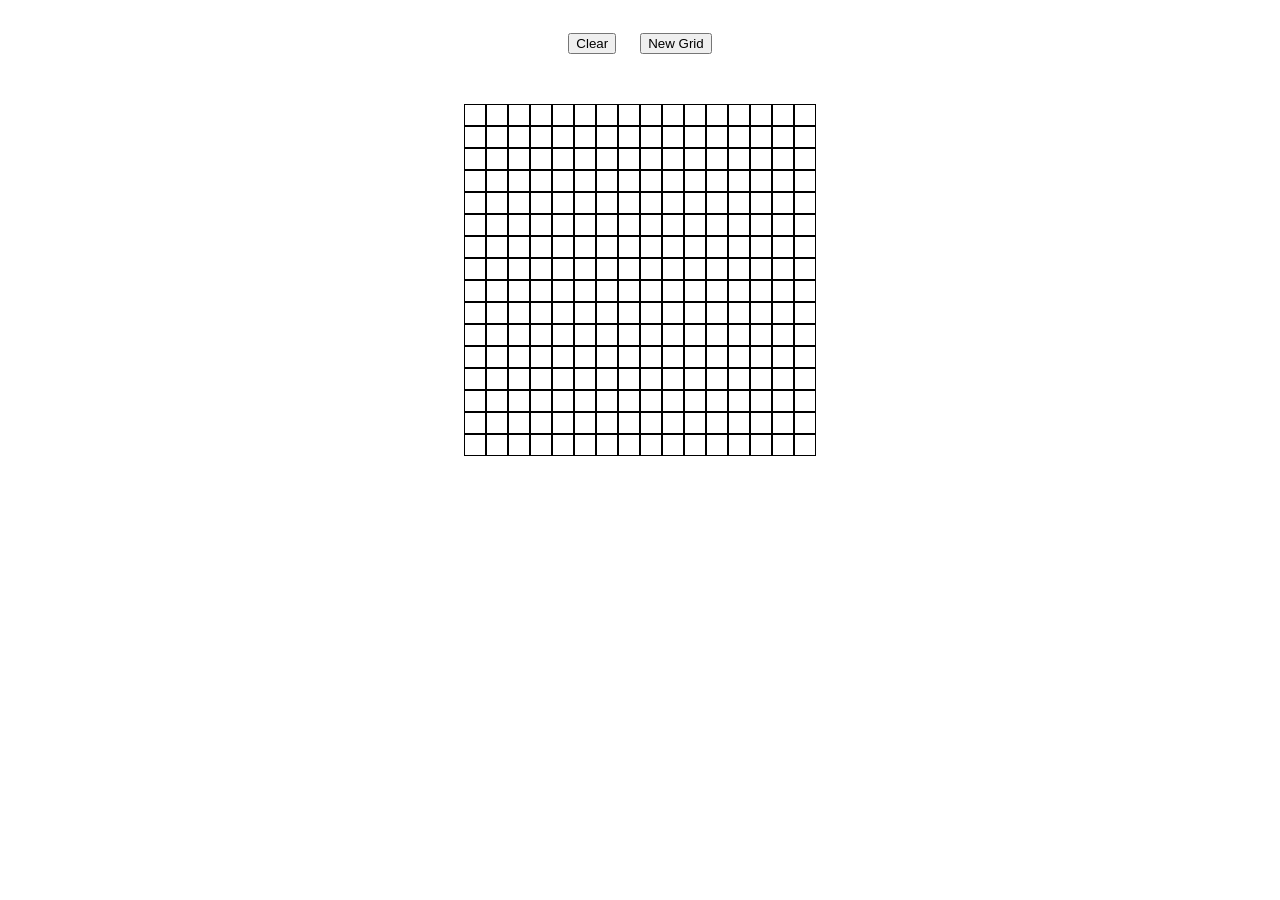
<file: etch-a-sketch/index.html>
<!DOCTYPE HTML>
<html>
	<head>
		<title>Etch-A-Sketch</title>
		<link rel="stylesheet" href="style.css"/>
		<script src="http://ajax.googleapis.com/ajax/libs/jquery/1.11.0/jquery.min.js"></script>
		<script src="script.js"></script>
	</head>

	<body>
		<div id="nav">
			<button id="clearBtn">Clear</button>
			<button id="newGridBtn">New Grid</button>
		</div>
	</body>

</html>
</file>
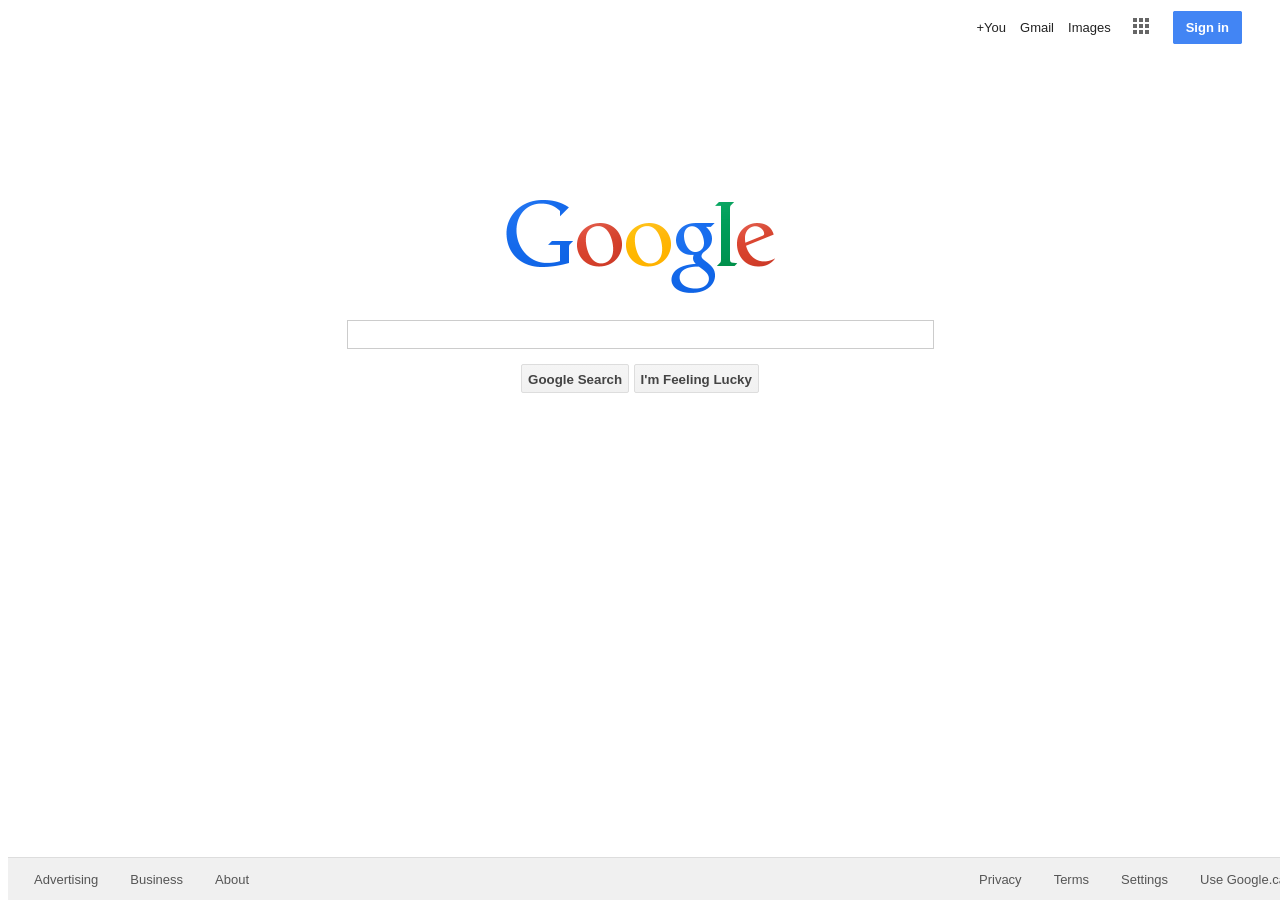
<file: google-homepage/index.html>
<!DOCTYPE html>
<html>
	<head>
		<link type="text/css" rel="stylesheet" href="style.css"/>
		<title>Google</title>
	</head>

	<body>
		<div class="top-nav-bar">
			<div class="nav-text">
				<a href="#">+You</a>
				<a href="#">Gmail</a>
				<a href="#">Images</a>
			</div>
			<div class="nav-icon">
				<a href="#" class="nav-grid nav-grid-icon"></a>
				<a href="#" class="btn-signin">Sign in</a>
			</div>
		</div>

		<div class="content">
			<div class="logo">
				<img src="images/google_logo.png"/>
			</div>
			<div class="search">
				<form>
					<div class="form-search">
						<input type="text"/>
					</div>
					<div class="form-btn">
						<button type="button">Google Search</button>
						<button type="button">I'm Feeling Lucky</button>
					</div>
				</form>
			</div>
		</div>

		<footer>
			<div class="footer-left">
				<a href="#">Advertising</a>
				<a href="#">Business</a>
				<a href="#">About</a>
			</div>

			<div class="footer-right">
				<a href="#">Privacy</a>
				<a href="#">Terms</a>
				<a href="#">Settings</a>
				<a href="#">Use Google.ca</a>
			</div>
		</footer>

	</body>	

</html>
</file>
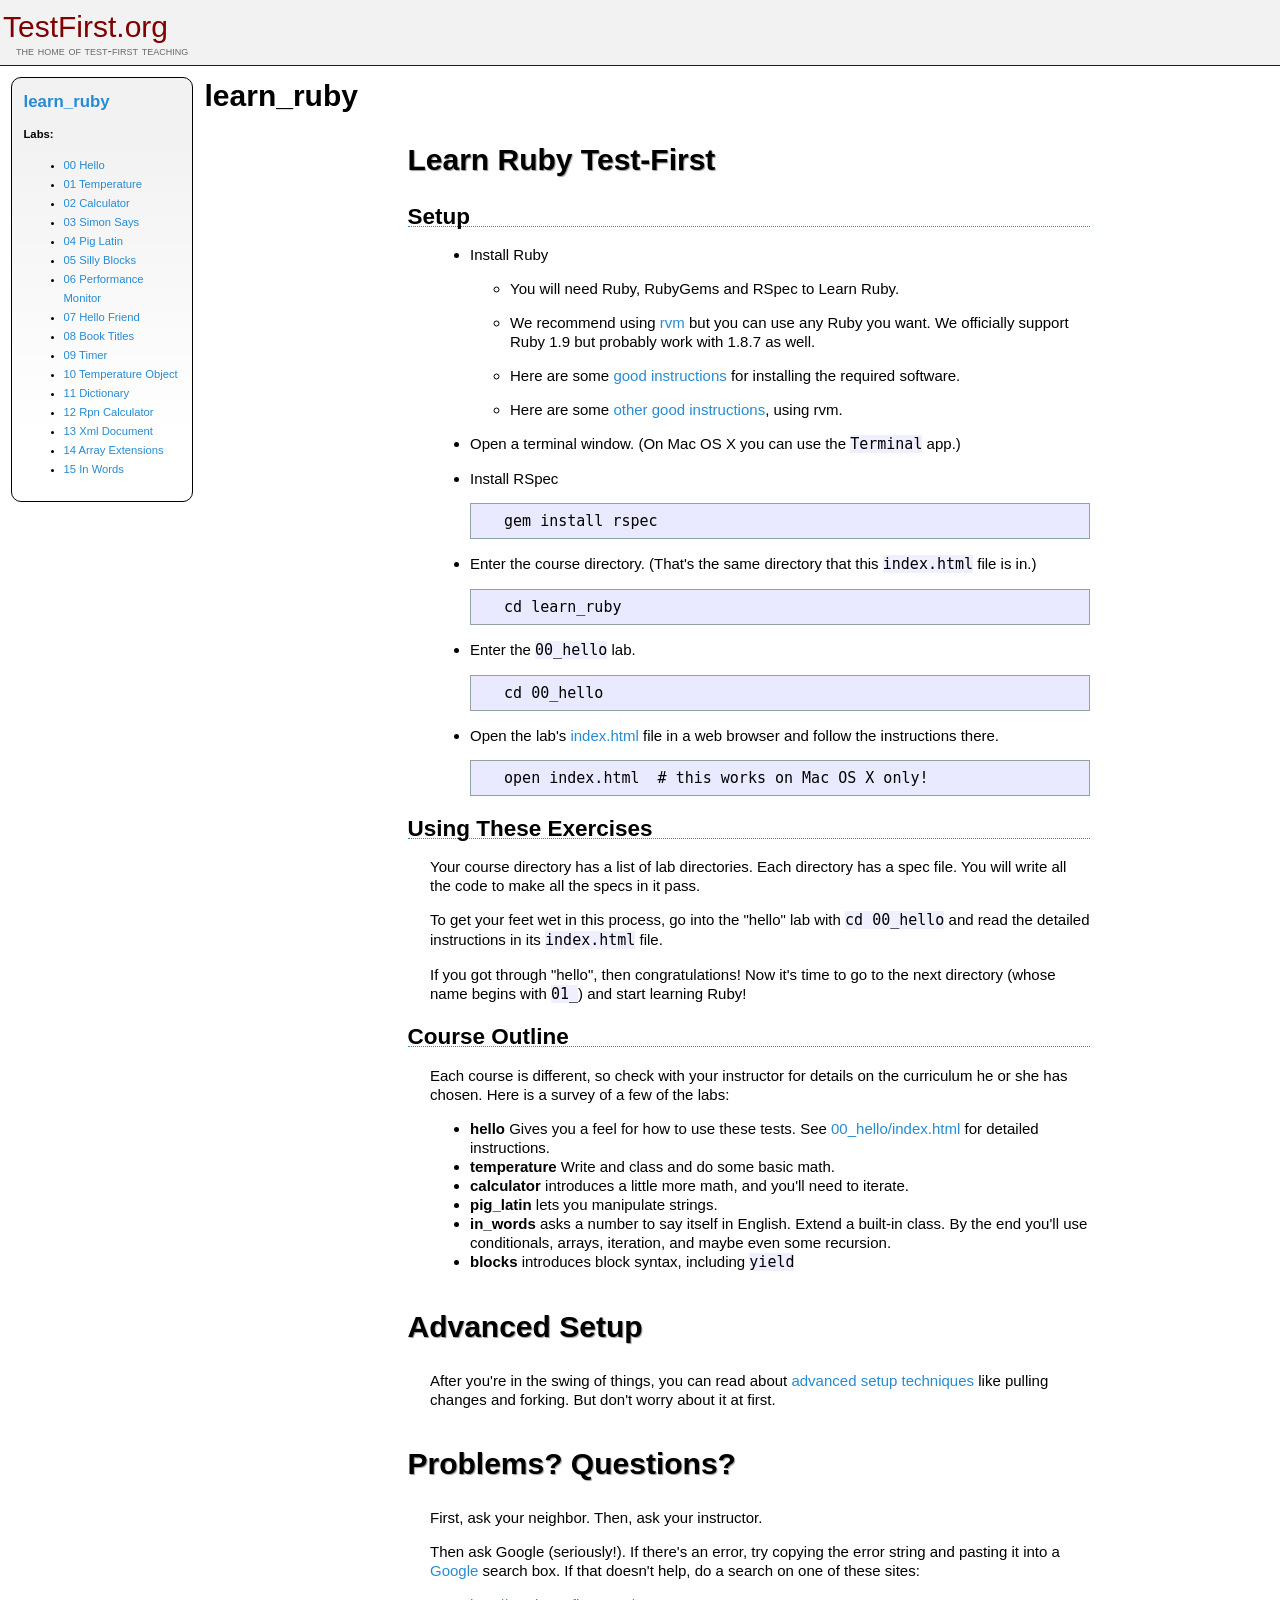
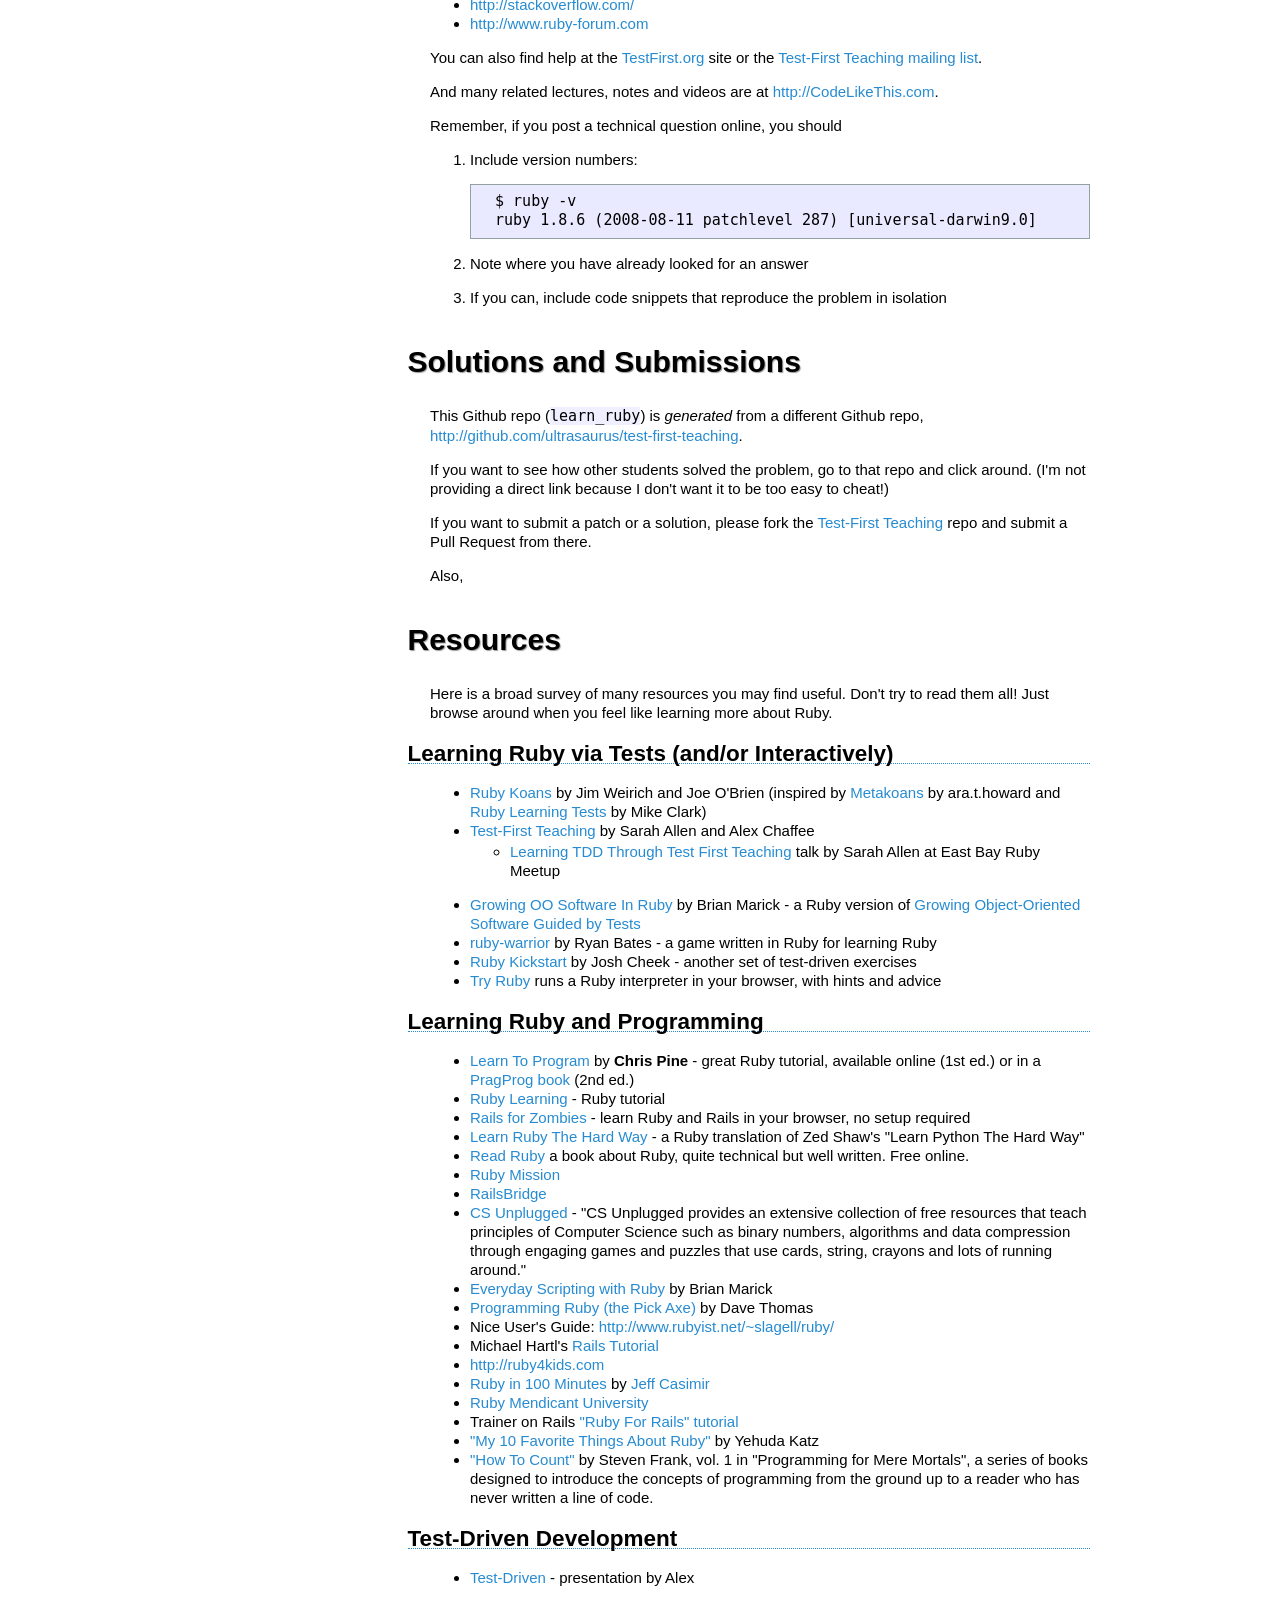
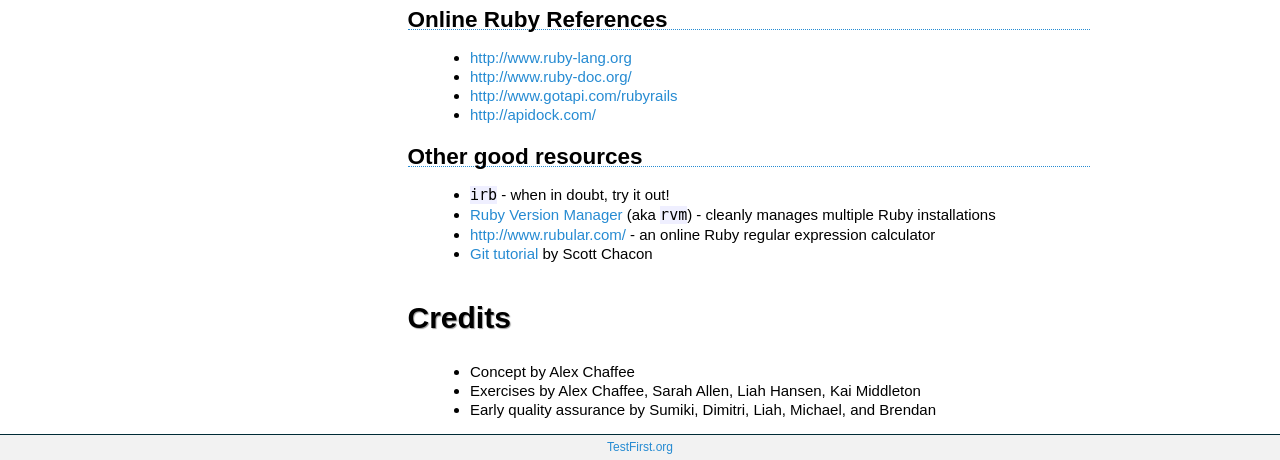
<file: test-first-ruby/index.html>
<html>
  <head>
    <title>Test-First Teaching: learn_ruby: learn_ruby</title>
    <link href="assets/style.css" media="screen" rel="stylesheet" type="text/css" />
  </head>
  <body>
    <div class="header">
      <h1><a href="http://testfirst.org">TestFirst.org</a></h1>
      <h2>the home of test-first teaching</h2>
    </div>
    <div class="nav">
      <h2><a href="index.html">learn_ruby</a></h2>
      <b>Labs:</b>
      <ul>
        <li><a href="00_hello/index.html">00 Hello</a></li>
        <li><a href="01_temperature/index.html">01 Temperature</a></li>
        <li><a href="02_calculator/index.html">02 Calculator</a></li>
        <li><a href="03_simon_says/index.html">03 Simon Says</a></li>
        <li><a href="04_pig_latin/index.html">04 Pig Latin</a></li>
        <li><a href="05_silly_blocks/index.html">05 Silly Blocks</a></li>
        <li><a href="06_performance_monitor/index.html">06 Performance Monitor</a></li>
        <li><a href="07_hello_friend/index.html">07 Hello Friend</a></li>
        <li><a href="08_book_titles/index.html">08 Book Titles</a></li>
        <li><a href="09_timer/index.html">09 Timer</a></li>
        <li><a href="10_temperature_object/index.html">10 Temperature Object</a></li>
        <li><a href="11_dictionary/index.html">11 Dictionary</a></li>
        <li><a href="12_rpn_calculator/index.html">12 Rpn Calculator</a></li>
        <li><a href="13_xml_document/index.html">13 Xml Document</a></li>
        <li><a href="14_array_extensions/index.html">14 Array Extensions</a></li>
        <li><a href="15_in_words/index.html">15 In Words</a></li>
      </ul>
    </div>
    <h1>learn_ruby</h1>
    <div class="content"><h1>Learn Ruby Test-First</h1>

<h2>Setup</h2>

<ul>
<li><p>Install Ruby</p>

<ul>
<li>You will need Ruby, RubyGems and RSpec to Learn Ruby.</li>
<li>We recommend using <a href="http://rvm.beginrescueend.com">rvm</a> but you can use any Ruby you want. We officially support Ruby 1.9 but probably work with 1.8.7 as well.</li>
<li>Here are some <a href="http://www.wiki.devchix.com/index.php?title=Workshop_Installation_Notes_Rails_3">good instructions</a> for installing the required software.</li>
<li>Here are some <a href="http://ruby.railstutorial.org/ruby-on-rails-tutorial-book#sec:rubygems">other good instructions</a>, using rvm.</li>
</ul>
</li>
<li><p>Open a terminal window. (On Mac OS X you can use the <code>Terminal</code> app.)</p></li>
<li><p>Install RSpec</p>

<pre><code>  gem install rspec
</code></pre></li>
<li><p>Enter the course directory. (That's the same directory that this <code>index.html</code> file is in.)</p>

<pre><code>  cd learn_ruby
</code></pre></li>
<li><p>Enter the <code>00_hello</code> lab.</p>

<pre><code>  cd 00_hello
</code></pre></li>
<li><p>Open the lab's <a href="./00_hello/index.html">index.html</a> file in a web browser and follow the instructions there.</p>

<pre><code>  open index.html  # this works on Mac OS X only!
</code></pre></li>
</ul>


<h2>Using These Exercises</h2>

<p>Your course directory has a list of lab directories. Each
directory has a spec file. You will write all the code to make all the specs
in it pass.</p>

<p>To get your feet wet in this process, go into the "hello" lab with <code>cd
00_hello</code> and read the detailed instructions in its <code>index.html</code> file.</p>

<p>If you got through "hello", then congratulations! Now it's time to go to the
next directory (whose name begins with <code>01_</code>) and start learning Ruby!</p>

<h2>Course Outline</h2>

<p>Each course is different, so check with your instructor for details on the
curriculum he or she has chosen. Here is a survey of a few of the labs:</p>

<ul>
<li><strong>hello</strong>
Gives you a feel for how to use these tests.
See <a href="00_hello/index.html">00_hello/index.html</a> for detailed instructions.</li>
<li><strong>temperature</strong>
Write and class and do some basic math.</li>
<li><strong>calculator</strong> introduces a little more math, and you'll need to iterate.</li>
<li><strong>pig_latin</strong> lets you manipulate strings.</li>
<li><strong>in_words</strong> asks a number to say itself in English. Extend a built-in class. By the end you'll use conditionals, arrays, iteration, and maybe even some recursion.</li>
<li><strong>blocks</strong> introduces block syntax, including <code>yield</code></li>
</ul>


<h1>Advanced Setup</h1>

<p>After you're in the swing of things, you can read about <a href="advanced_setup.html">advanced setup techniques</a> like pulling changes and forking. But don't worry about it at first.</p>

<h1>Problems? Questions?</h1>

<p>First, ask your neighbor. Then, ask your instructor.</p>

<p>Then ask Google (seriously!). If there's an error, try copying the error string and pasting it into a <a href="http://google.com">Google</a> search box. If that doesn't help, do a search on one of these sites:</p>

<ul>
<li><a href="http://stackoverflow.com/">http://stackoverflow.com/</a></li>
<li><a href="http://www.ruby-forum.com">http://www.ruby-forum.com</a></li>
</ul>


<p>You can also find help at the <a href="http://testfirst.org">TestFirst.org</a> site or the <a href="http://groups.google.com/group/test-first-teaching">Test-First Teaching mailing list</a>.</p>

<p>And many related lectures, notes and videos are at <a href="http://CodeLikeThis.com">http://CodeLikeThis.com</a>.</p>

<p>Remember, if you post a technical question online, you should</p>

<ol>
<li><p>Include version numbers:</p>

<pre><code> $ ruby -v
 ruby 1.8.6 (2008-08-11 patchlevel 287) [universal-darwin9.0]
</code></pre></li>
<li><p>Note where you have already looked for an answer</p></li>
<li>If you can, include code snippets that reproduce the problem in isolation</li>
</ol>


<h1>Solutions and Submissions</h1>

<p>This Github repo (<code>learn_ruby</code>) is <em>generated</em> from a different Github repo, <a href="http://github.com/ultrasaurus/test-first-teaching">http://github.com/ultrasaurus/test-first-teaching</a>.</p>

<p>If you want to see how other students solved the problem, go to that repo and click around. (I'm not providing a direct link because I don't want it to be too easy to cheat!)</p>

<p>If you want to submit a patch or a solution, please fork the <a href="http://github.com/ultrasaurus/test-first-teaching">Test-First Teaching</a> repo and submit a Pull Request from there.</p>

<p>Also,</p>

<h1>Resources</h1>

<p>Here is a broad survey of many resources you may find useful. Don't try to read them all! Just browse around when you feel like learning more about Ruby.</p>

<h2>Learning Ruby via Tests (and/or Interactively)</h2>

<ul>
<li><a href="http://rubykoans.com">Ruby Koans</a> by Jim Weirich and Joe O'Brien (inspired by <a href="http://rubyquiz.com/quiz67.html">Metakoans</a> by ara.t.howard and <a href="http://clarkware.com/cgi/blosxom/2005/03/18">Ruby Learning Tests</a> by Mike Clark)</li>
<li><a href="http://testfirst.org">Test-First Teaching</a> by Sarah Allen and Alex Chaffee

<ul>
<li><a href="http://www.youtube.com/watch?v=KgfdlZuVz7I">Learning TDD Through Test First Teaching</a> talk by Sarah Allen at East Bay Ruby Meetup</li>
</ul>
</li>
<li><a href="http://www.exampler.com/blog/2009/12/17/growing-object-oriented-software-in-ruby/">Growing OO Software In Ruby</a> by Brian Marick - a Ruby version of <a href="http://www.growing-object-oriented-software.com/">Growing Object-Oriented Software Guided by Tests</a></li>
<li><a href="http://github.com/ryanb/ruby-warrior">ruby-warrior</a> by Ryan Bates - a game written in Ruby for learning Ruby</li>
<li><a href="https://github.com/JoshCheek/ruby-kickstart">Ruby Kickstart</a> by Josh Cheek - another set of test-driven exercises</li>
<li><a href="http://tryruby.org">Try Ruby</a> runs a Ruby interpreter in your browser, with hints and advice</li>
</ul>


<h2>Learning Ruby and Programming</h2>

<ul>
<li><a href="http://pine.fm/LearnToProgram/">Learn To Program</a> by <strong>Chris Pine</strong> - great Ruby tutorial, available online (1st ed.) or in a <a href="http://www.pragprog.com/titles/ltp2/learn-to-program-2nd-edition">PragProg book</a> (2nd ed.)</li>
<li><a href="http://rubylearning.com/satishtalim/tutorial.html">Ruby Learning</a> - Ruby tutorial</li>
<li><a href="http://railsforzombies.org">Rails for Zombies</a> - learn Ruby and Rails in your browser, no setup required</li>
<li><a href="http://ruby.learncodethehardway.org/">Learn Ruby The Hard Way</a> - a Ruby translation of Zed Shaw's "Learn Python The Hard Way"</li>
<li><a href="http://ruby.runpaint.org/">Read Ruby</a> a book about Ruby, quite technical but well written. Free online.</li>
<li><a href="http://github.com/alexch/mission">Ruby Mission</a></li>
<li><a href="http://groups.google.com/group/railsbridge">RailsBridge</a></li>
<li><a href="http://www.csunplugged.org/">CS Unplugged</a> - "CS Unplugged provides an extensive collection of free resources that teach principles of Computer Science such as binary numbers, algorithms and data compression through engaging games and puzzles that use cards, string, crayons and lots of running around."</li>
<li><a href="http://pragprog.com/titles/bmsft/everyday-scripting-with-ruby">Everyday Scripting with Ruby</a> by Brian Marick</li>
<li><a href="http://pragprog.com/titles/ruby/programming-ruby">Programming Ruby (the Pick Axe)</a> by Dave Thomas</li>
<li>Nice User's Guide: <a href="http://www.rubyist.net/~slagell/ruby/">http://www.rubyist.net/~slagell/ruby/</a></li>
<li>Michael Hartl's <a href="http://railstutorial.org">Rails Tutorial</a></li>
<li><a href="http://ruby4kids.com">http://ruby4kids.com</a></li>
<li><a href="http://jumpstartlab.com/resources/ruby-jumpstart/ruby/">Ruby in 100 Minutes</a> by <a href="http://jumpstartlab.com">Jeff Casimir</a></li>
<li><a href="http://university.rubymendicant.com">Ruby Mendicant University</a></li>
<li>Trainer on Rails <a href="http://www.public.traineronrails.com/courses/ruby/">"Ruby For Rails" tutorial</a></li>
<li><a href="http://yehudakatz.com/2009/08/24/my-10-favorite-things-about-the-ruby-language/">"My 10 Favorite Things About Ruby"</a> by Yehuda Katz</li>
<li><a href="http://stevenf.com/pages/book.html">"How To Count"</a> by Steven Frank, vol. 1 in "Programming for Mere Mortals", a series of books designed to introduce the concepts of programming from the ground up to a reader who has never written a line of code.</li>
</ul>


<h2>Test-Driven Development</h2>

<ul>
<li><a href="http://www.slideshare.net/alexchaffee/test-driven">Test-Driven</a> - presentation by Alex</li>
</ul>


<h2>Online Ruby References</h2>

<ul>
<li><a href="http://www.ruby-lang.org">http://www.ruby-lang.org</a></li>
<li><a href="http://www.ruby-doc.org/">http://www.ruby-doc.org/</a></li>
<li><a href="http://www.gotapi.com/rubyrails">http://www.gotapi.com/rubyrails</a></li>
<li><a href="http://apidock.com/">http://apidock.com/</a></li>
</ul>


<h2>Other good resources</h2>

<ul>
<li><code>irb</code> - when in doubt, try it out!</li>
<li><a href="http://rvm.beginrescueend.com/">Ruby Version Manager</a> (aka <code>rvm</code>) - cleanly manages multiple Ruby installations</li>
<li><a href="http://www.rubular.com/">http://www.rubular.com/</a> - an online Ruby regular expression calculator</li>
<li><a href="http://bit.ly/scott-chacon-git-101-tutorial">Git tutorial</a> by Scott Chacon</li>
</ul>


<h1>Credits</h1>

<ul>
<li>Concept by Alex Chaffee</li>
<li>Exercises by Alex Chaffee, Sarah Allen, Liah Hansen, Kai Middleton</li>
<li>Early quality assurance by Sumiki, Dimitri, Liah, Michael, and Brendan</li>
</ul>

</div>
    <div class="footer"><a href="http://testfirst.org">TestFirst.org</a></div>
  </body>
</html>
</file>
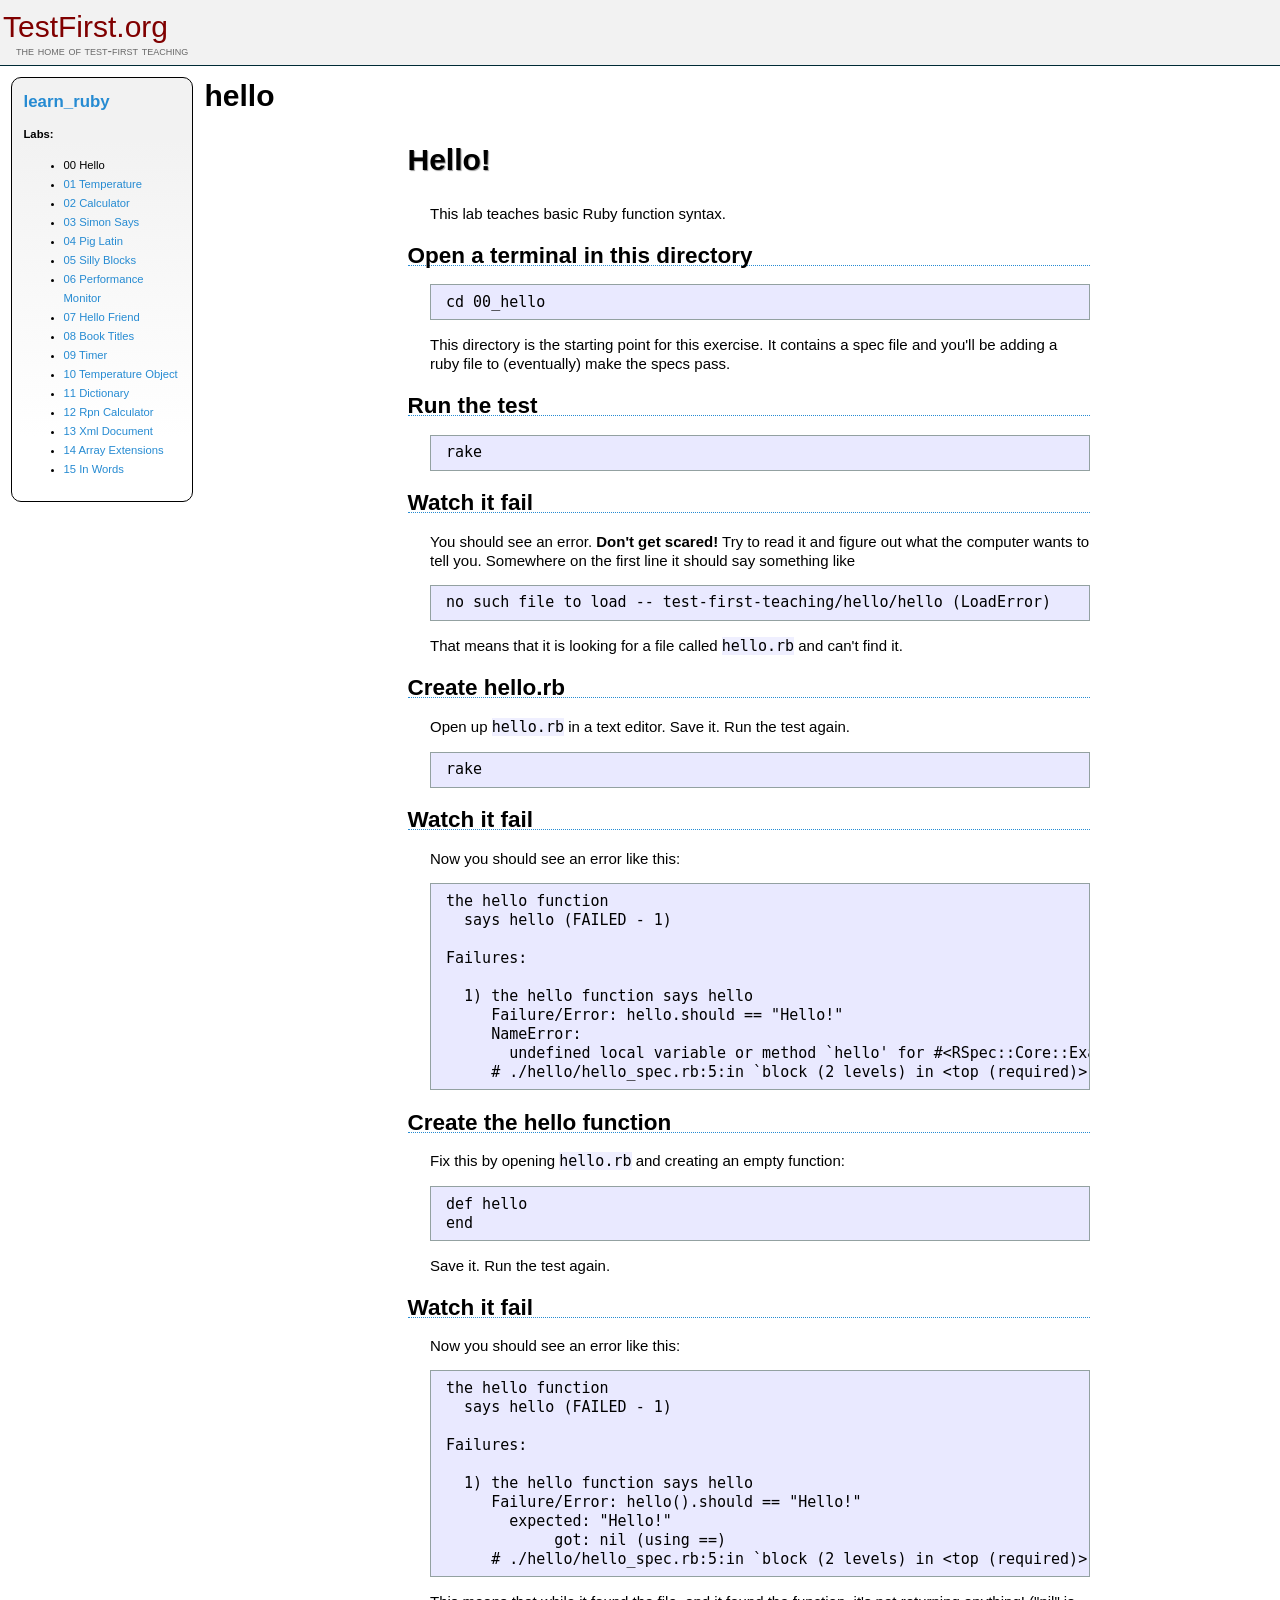
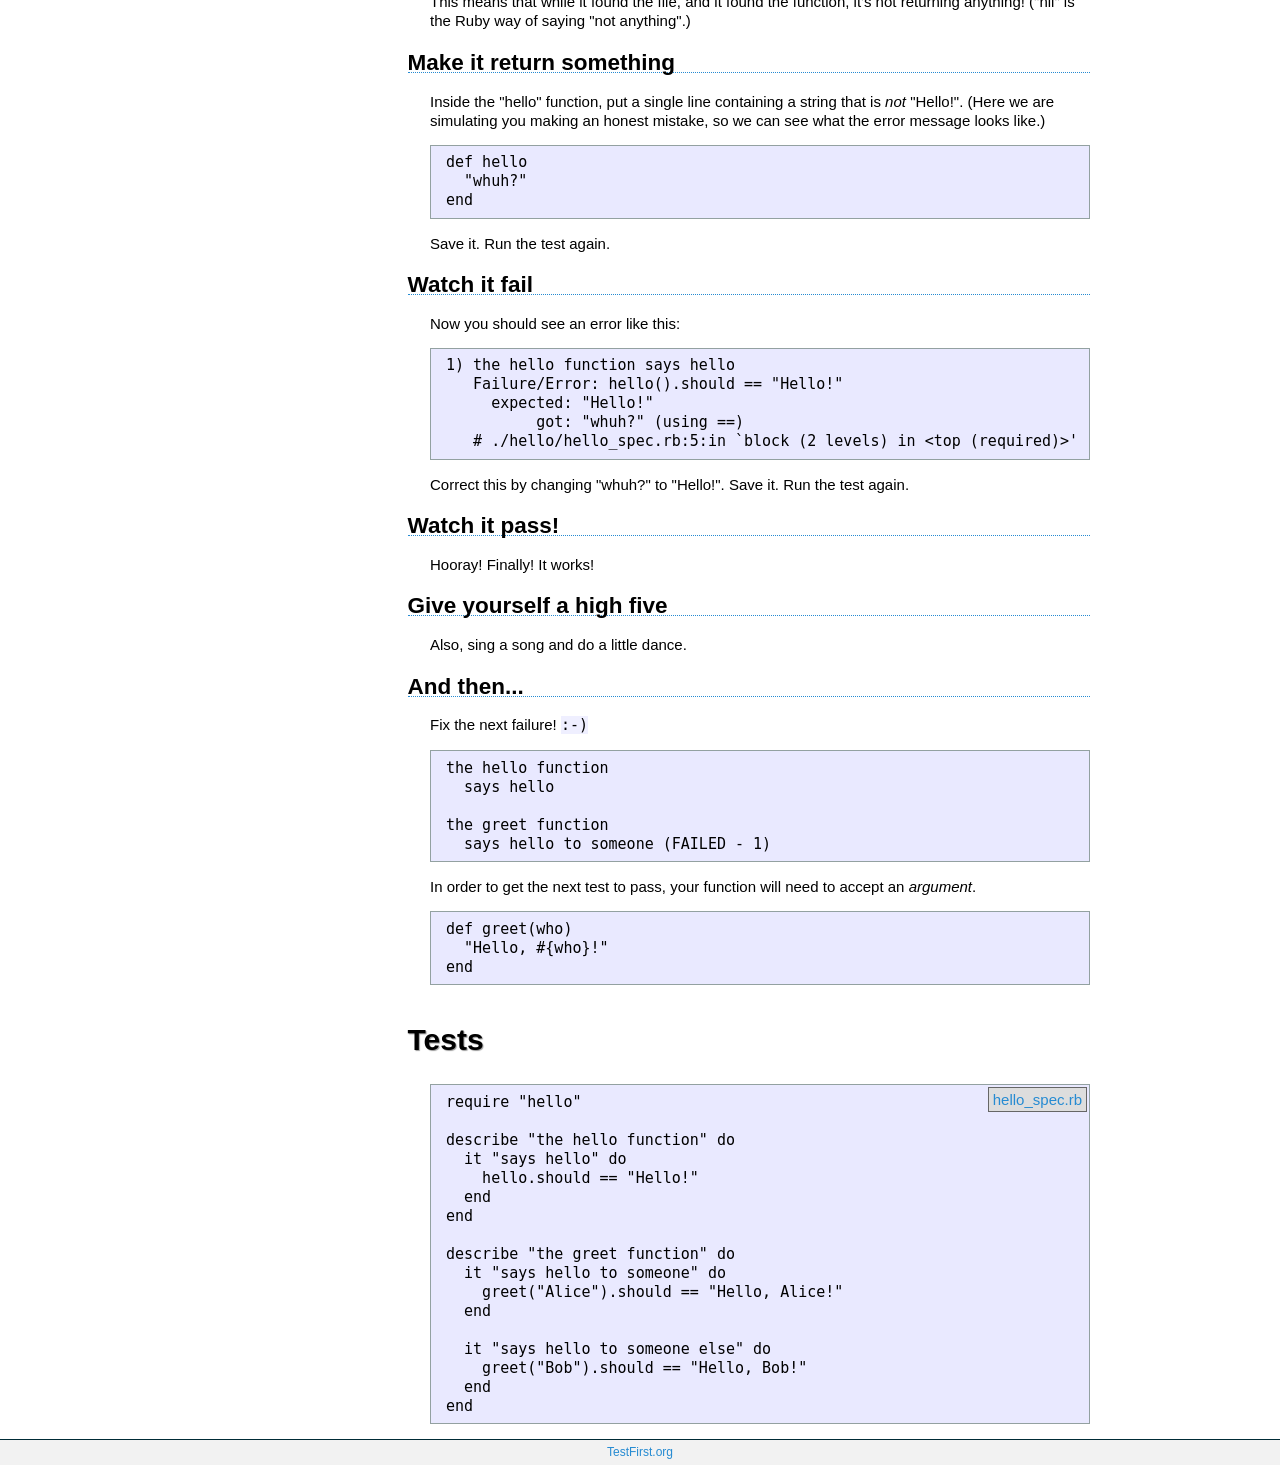
<file: test-first-ruby/00_hello/index.html>
<html>
  <head>
    <title>Test-First Teaching: learn_ruby: hello</title>
    <link href="../assets/style.css" media="screen" rel="stylesheet" type="text/css" />
  </head>
  <body>
    <div class="header">
      <h1><a href="http://testfirst.org">TestFirst.org</a></h1>
      <h2>the home of test-first teaching</h2>
    </div>
    <div class="nav">
      <h2><a href="../index.html">learn_ruby</a></h2>
      <b>Labs:</b>
      <ul>
        <li>00 Hello</li>
        <li><a href="../01_temperature/index.html">01 Temperature</a></li>
        <li><a href="../02_calculator/index.html">02 Calculator</a></li>
        <li><a href="../03_simon_says/index.html">03 Simon Says</a></li>
        <li><a href="../04_pig_latin/index.html">04 Pig Latin</a></li>
        <li><a href="../05_silly_blocks/index.html">05 Silly Blocks</a></li>
        <li><a href="../06_performance_monitor/index.html">06 Performance Monitor</a></li>
        <li><a href="../07_hello_friend/index.html">07 Hello Friend</a></li>
        <li><a href="../08_book_titles/index.html">08 Book Titles</a></li>
        <li><a href="../09_timer/index.html">09 Timer</a></li>
        <li><a href="../10_temperature_object/index.html">10 Temperature Object</a></li>
        <li><a href="../11_dictionary/index.html">11 Dictionary</a></li>
        <li><a href="../12_rpn_calculator/index.html">12 Rpn Calculator</a></li>
        <li><a href="../13_xml_document/index.html">13 Xml Document</a></li>
        <li><a href="../14_array_extensions/index.html">14 Array Extensions</a></li>
        <li><a href="../15_in_words/index.html">15 In Words</a></li>
      </ul>
    </div>
    <h1>hello</h1>
    <div class="content"><div class="rspec_file">  <div class="intro"><h1>Hello!</h1>

<p>This lab teaches basic Ruby function syntax.</p>

<h2>Open a terminal in this directory</h2>

<pre><code>cd 00_hello
</code></pre>

<p>This directory is the starting point for this exercise. It contains a spec file and you'll be adding a ruby file to (eventually) make the specs pass.</p>

<h2>Run the test</h2>

<pre><code>rake
</code></pre>

<h2>Watch it fail</h2>

<p>You should see an error. <strong>Don't get scared!</strong> Try to read it and figure out what the computer wants to tell you. Somewhere on the first line it should say something like</p>

<pre><code>no such file to load -- test-first-teaching/hello/hello (LoadError)
</code></pre>

<p>That means that it is looking for a file called <code>hello.rb</code> and can't find it.</p>

<h2>Create hello.rb</h2>

<p>Open up <code>hello.rb</code> in a text editor. Save it. Run the test again.</p>

<pre><code>rake
</code></pre>

<h2>Watch it fail</h2>

<p>Now you should see an error like this:</p>

<pre><code>the hello function
  says hello (FAILED - 1)

Failures:

  1) the hello function says hello
     Failure/Error: hello.should == "Hello!"
     NameError:
       undefined local variable or method `hello' for #&lt;RSpec::Core::ExampleGroup::Nested_1:0x000001009b8808&gt;
     # ./hello/hello_spec.rb:5:in `block (2 levels) in &lt;top (required)&gt;'
</code></pre>

<h2>Create the hello function</h2>

<p>Fix this by opening <code>hello.rb</code> and creating an empty function:</p>

<pre><code>def hello
end
</code></pre>

<p>Save it. Run the test again.</p>

<h2>Watch it fail</h2>

<p>Now you should see an error like this:</p>

<pre><code>the hello function
  says hello (FAILED - 1)

Failures:

  1) the hello function says hello
     Failure/Error: hello().should == "Hello!"
       expected: "Hello!"
            got: nil (using ==)
     # ./hello/hello_spec.rb:5:in `block (2 levels) in &lt;top (required)&gt;'
</code></pre>

<p>This means that while it found the file, and it found the function, it's not returning anything! ("nil" is the Ruby way of saying "not anything".)</p>

<h2>Make it return something</h2>

<p>Inside the "hello" function, put a single line containing a string that is <em>not</em> "Hello!". (Here we are simulating you making an honest mistake, so we can see what the error message looks like.)</p>

<pre><code>def hello
  "whuh?"
end
</code></pre>

<p>Save it. Run the test again.</p>

<h2>Watch it fail</h2>

<p>Now you should see an error like this:</p>

<pre><code>1) the hello function says hello
   Failure/Error: hello().should == "Hello!"
     expected: "Hello!"
          got: "whuh?" (using ==)
   # ./hello/hello_spec.rb:5:in `block (2 levels) in &lt;top (required)&gt;'
</code></pre>

<p>Correct this by changing "whuh?" to "Hello!". Save it. Run the test again.</p>

<h2>Watch it pass!</h2>

<p>Hooray! Finally! It works!</p>

<h2>Give yourself a high five</h2>

<p>Also, sing a song and do a little dance.</p>

<h2>And then...</h2>

<p>Fix the next failure! <code>:-)</code></p>

<pre><code>the hello function
  says hello

the greet function
  says hello to someone (FAILED - 1)
</code></pre>

<p>In order to get the next test to pass, your function will need to accept an <em>argument</em>.</p>

<pre><code>def greet(who)
  "Hello, #{who}!"
end
</code></pre>
</div>
  <div class="tests">
    <h1>Tests</h1>
<a class="raw_file" href="hello_spec.rb">hello_spec.rb</a>
    <pre>require &quot;hello&quot;

describe &quot;the hello function&quot; do
  it &quot;says hello&quot; do
    hello.should == &quot;Hello!&quot;
  end
end

describe &quot;the greet function&quot; do
  it &quot;says hello to someone&quot; do
    greet(&quot;Alice&quot;).should == &quot;Hello, Alice!&quot;
  end

  it &quot;says hello to someone else&quot; do
    greet(&quot;Bob&quot;).should == &quot;Hello, Bob!&quot;
  end
end</pre>
  </div>
</div>
</div>
    <div class="footer"><a href="http://testfirst.org">TestFirst.org</a></div>
  </body>
</html>
</file>
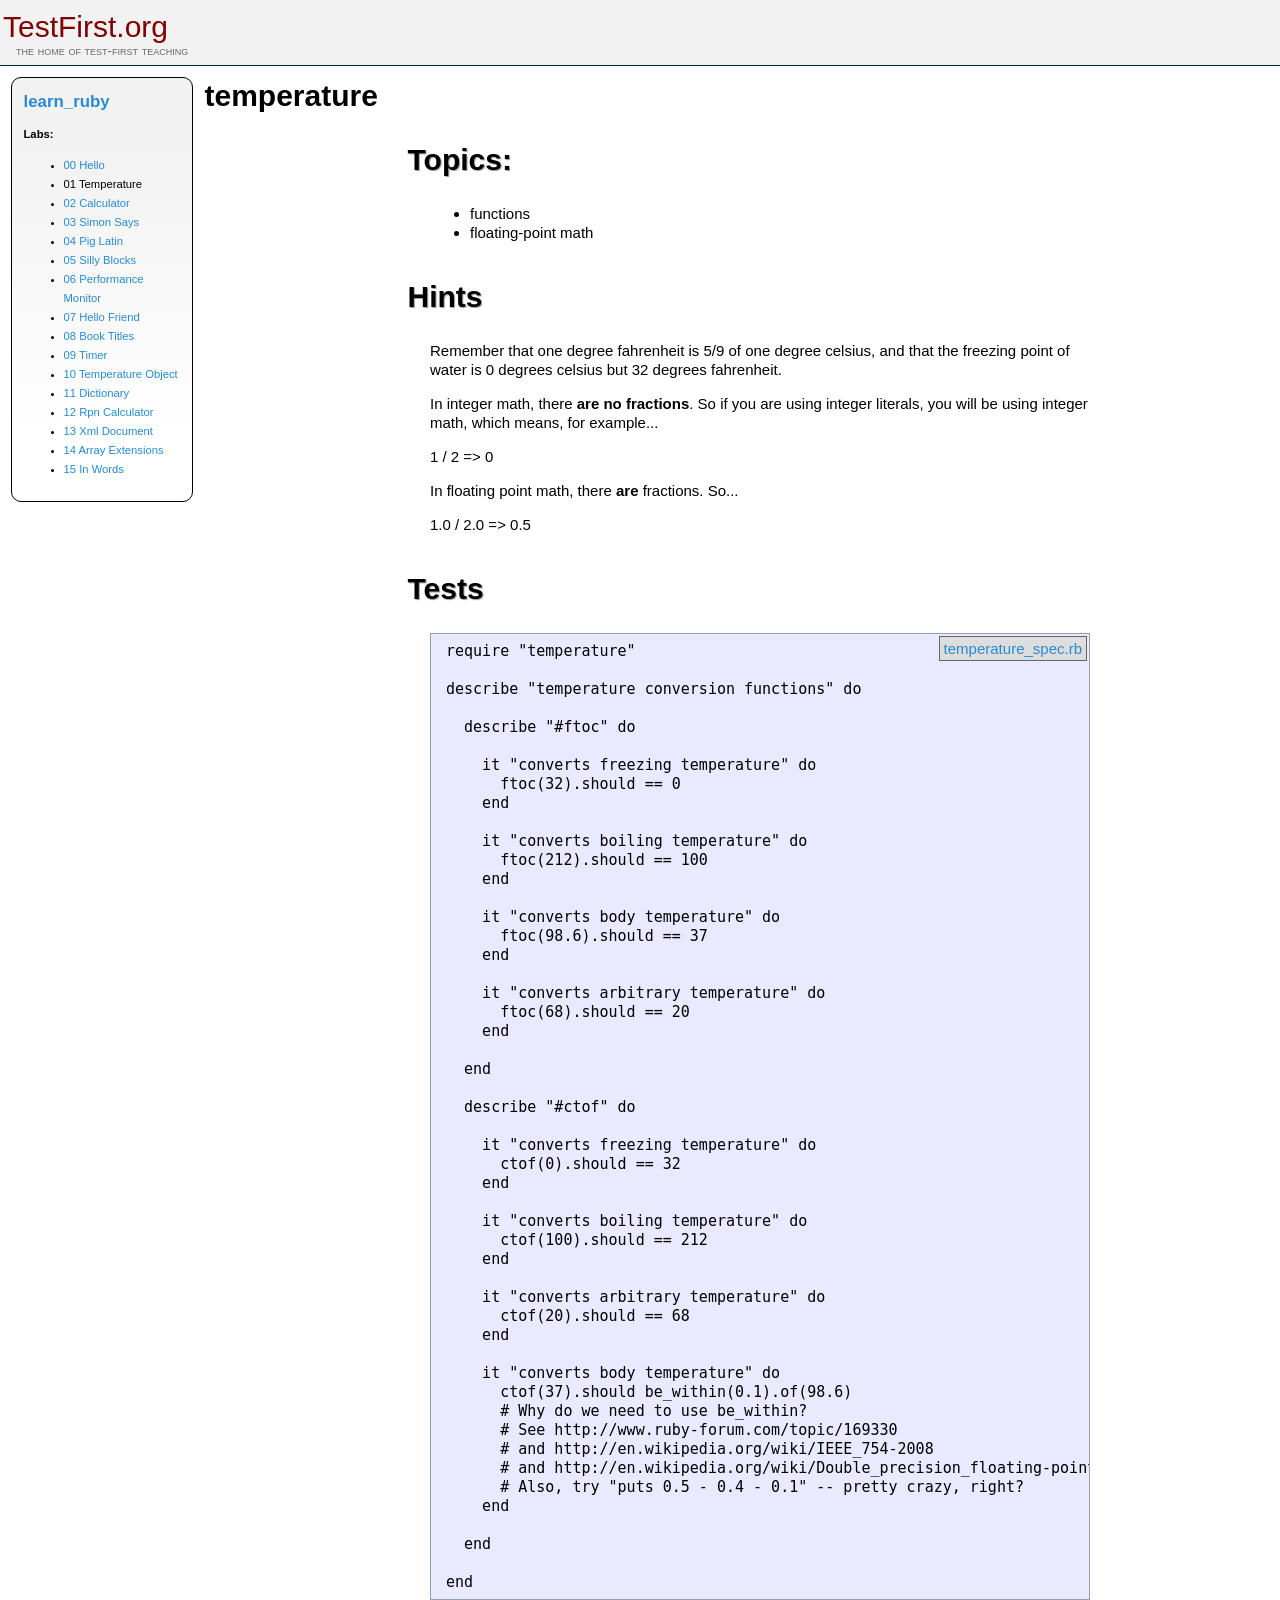
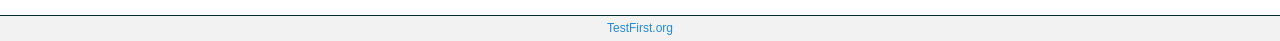
<file: test-first-ruby/01_temperature/index.html>
<html>
  <head>
    <title>Test-First Teaching: learn_ruby: temperature</title>
    <link href="../assets/style.css" media="screen" rel="stylesheet" type="text/css" />
  </head>
  <body>
    <div class="header">
      <h1><a href="http://testfirst.org">TestFirst.org</a></h1>
      <h2>the home of test-first teaching</h2>
    </div>
    <div class="nav">
      <h2><a href="../index.html">learn_ruby</a></h2>
      <b>Labs:</b>
      <ul>
        <li><a href="../00_hello/index.html">00 Hello</a></li>
        <li>01 Temperature</li>
        <li><a href="../02_calculator/index.html">02 Calculator</a></li>
        <li><a href="../03_simon_says/index.html">03 Simon Says</a></li>
        <li><a href="../04_pig_latin/index.html">04 Pig Latin</a></li>
        <li><a href="../05_silly_blocks/index.html">05 Silly Blocks</a></li>
        <li><a href="../06_performance_monitor/index.html">06 Performance Monitor</a></li>
        <li><a href="../07_hello_friend/index.html">07 Hello Friend</a></li>
        <li><a href="../08_book_titles/index.html">08 Book Titles</a></li>
        <li><a href="../09_timer/index.html">09 Timer</a></li>
        <li><a href="../10_temperature_object/index.html">10 Temperature Object</a></li>
        <li><a href="../11_dictionary/index.html">11 Dictionary</a></li>
        <li><a href="../12_rpn_calculator/index.html">12 Rpn Calculator</a></li>
        <li><a href="../13_xml_document/index.html">13 Xml Document</a></li>
        <li><a href="../14_array_extensions/index.html">14 Array Extensions</a></li>
        <li><a href="../15_in_words/index.html">15 In Words</a></li>
      </ul>
    </div>
    <h1>temperature</h1>
    <div class="content"><div class="rspec_file">  <div class="intro"><h1>Topics:</h1>

<ul>
<li>functions</li>
<li>floating-point math</li>
</ul>


<h1>Hints</h1>

<p>Remember that one degree fahrenheit is 5/9 of one degree celsius, and that the freezing point of water is 0 degrees celsius but 32 degrees fahrenheit.</p>

<p>In integer math, there <strong>are no fractions</strong>. So if you are using integer literals, you will be using integer math, which means, for example...</p>

<p>   1 / 2 => 0</p>

<p>In floating point math, there <strong>are</strong> fractions. So...</p>

<p>   1.0 / 2.0 => 0.5</p>
</div>
  <div class="tests">
    <h1>Tests</h1>
<a class="raw_file" href="temperature_spec.rb">temperature_spec.rb</a>
    <pre>
require &quot;temperature&quot;

describe &quot;temperature conversion functions&quot; do

  describe &quot;#ftoc&quot; do

    it &quot;converts freezing temperature&quot; do
      ftoc(32).should == 0
    end

    it &quot;converts boiling temperature&quot; do
      ftoc(212).should == 100
    end

    it &quot;converts body temperature&quot; do
      ftoc(98.6).should == 37
    end

    it &quot;converts arbitrary temperature&quot; do
      ftoc(68).should == 20
    end

  end

  describe &quot;#ctof&quot; do

    it &quot;converts freezing temperature&quot; do
      ctof(0).should == 32
    end

    it &quot;converts boiling temperature&quot; do
      ctof(100).should == 212
    end

    it &quot;converts arbitrary temperature&quot; do
      ctof(20).should == 68
    end

    it &quot;converts body temperature&quot; do
      ctof(37).should be_within(0.1).of(98.6)
      # Why do we need to use be_within?
      # See http://www.ruby-forum.com/topic/169330
      # and http://en.wikipedia.org/wiki/IEEE_754-2008
      # and http://en.wikipedia.org/wiki/Double_precision_floating-point_format
      # Also, try &quot;puts 0.5 - 0.4 - 0.1&quot; -- pretty crazy, right?
    end

  end

end</pre>
  </div>
</div>
</div>
    <div class="footer"><a href="http://testfirst.org">TestFirst.org</a></div>
  </body>
</html>
</file>
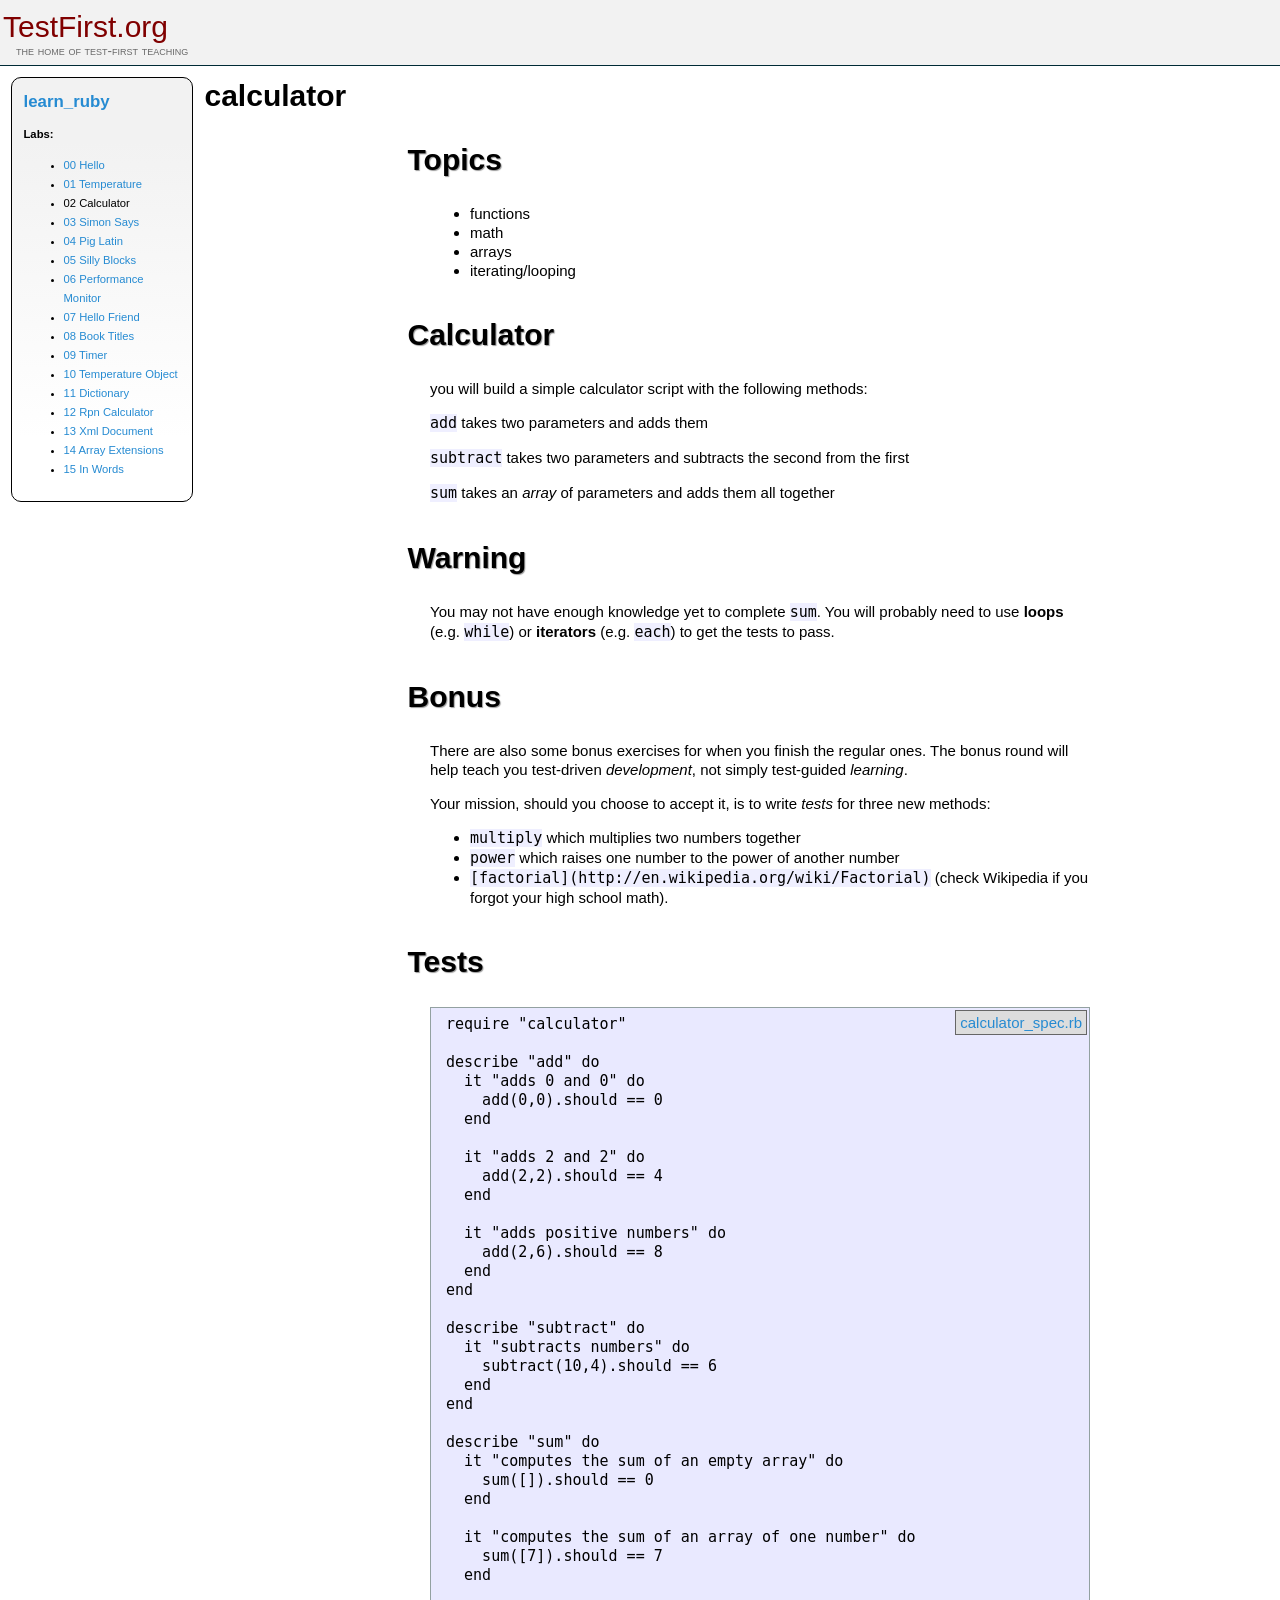
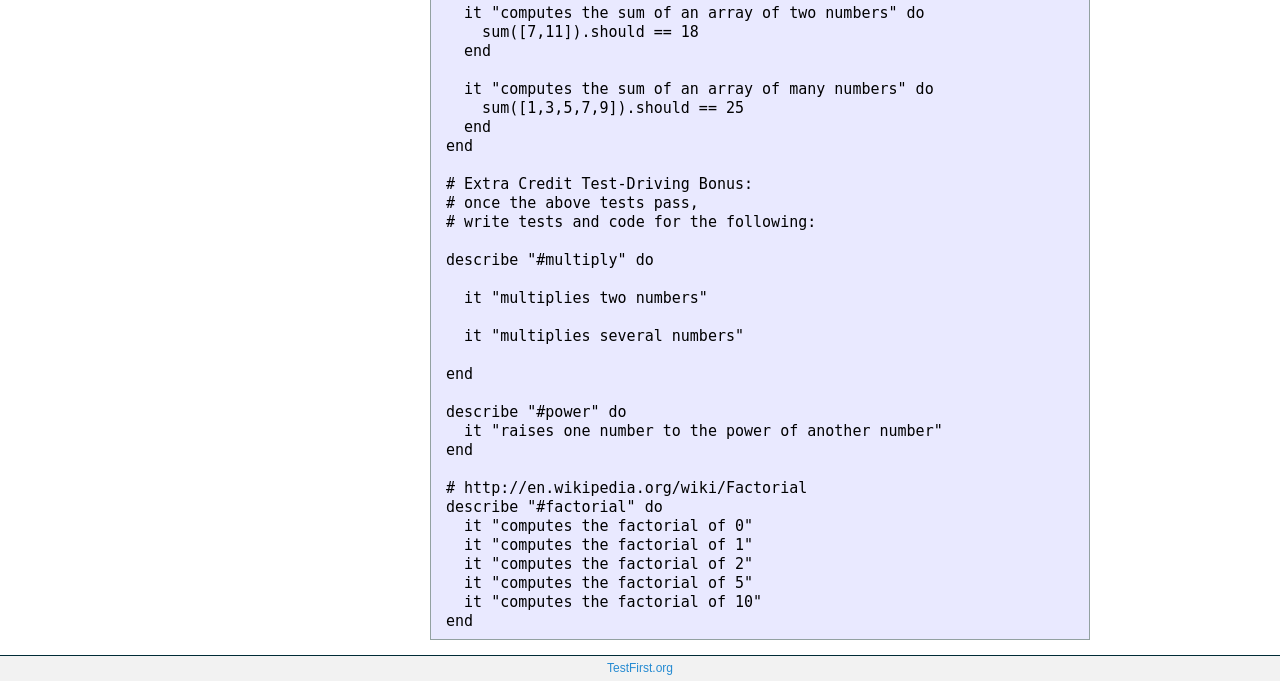
<file: test-first-ruby/02_calculator/index.html>
<html>
  <head>
    <title>Test-First Teaching: learn_ruby: calculator</title>
    <link href="../assets/style.css" media="screen" rel="stylesheet" type="text/css" />
  </head>
  <body>
    <div class="header">
      <h1><a href="http://testfirst.org">TestFirst.org</a></h1>
      <h2>the home of test-first teaching</h2>
    </div>
    <div class="nav">
      <h2><a href="../index.html">learn_ruby</a></h2>
      <b>Labs:</b>
      <ul>
        <li><a href="../00_hello/index.html">00 Hello</a></li>
        <li><a href="../01_temperature/index.html">01 Temperature</a></li>
        <li>02 Calculator</li>
        <li><a href="../03_simon_says/index.html">03 Simon Says</a></li>
        <li><a href="../04_pig_latin/index.html">04 Pig Latin</a></li>
        <li><a href="../05_silly_blocks/index.html">05 Silly Blocks</a></li>
        <li><a href="../06_performance_monitor/index.html">06 Performance Monitor</a></li>
        <li><a href="../07_hello_friend/index.html">07 Hello Friend</a></li>
        <li><a href="../08_book_titles/index.html">08 Book Titles</a></li>
        <li><a href="../09_timer/index.html">09 Timer</a></li>
        <li><a href="../10_temperature_object/index.html">10 Temperature Object</a></li>
        <li><a href="../11_dictionary/index.html">11 Dictionary</a></li>
        <li><a href="../12_rpn_calculator/index.html">12 Rpn Calculator</a></li>
        <li><a href="../13_xml_document/index.html">13 Xml Document</a></li>
        <li><a href="../14_array_extensions/index.html">14 Array Extensions</a></li>
        <li><a href="../15_in_words/index.html">15 In Words</a></li>
      </ul>
    </div>
    <h1>calculator</h1>
    <div class="content"><div class="rspec_file">  <div class="intro"><h1>Topics</h1>

<ul>
<li>functions</li>
<li>math</li>
<li>arrays</li>
<li>iterating/looping</li>
</ul>


<h1>Calculator</h1>

<p>you will build a simple calculator script with the following methods:</p>

<p><code>add</code> takes two parameters and adds them</p>

<p><code>subtract</code> takes two parameters and subtracts the second from the first</p>

<p><code>sum</code> takes an <em>array</em> of parameters and adds them all together</p>

<h1>Warning</h1>

<p>You may not have enough knowledge yet to complete <code>sum</code>. You will probably
need to use <strong>loops</strong> (e.g. <code>while</code>) or <strong>iterators</strong> (e.g. <code>each</code>) to
get the tests to pass.</p>

<h1>Bonus</h1>

<p>There are also some bonus exercises for when you finish the regular ones. The bonus round will help teach you test-driven <em>development</em>, not simply test-guided <em>learning</em>.</p>

<p>Your mission, should you choose to accept it, is to write <em>tests</em> for three new methods:</p>

<ul>
<li><code>multiply</code> which multiplies two numbers together</li>
<li><code>power</code> which raises one number to the power of another number</li>
<li><code>[factorial](http://en.wikipedia.org/wiki/Factorial)</code> (check Wikipedia if you forgot your high school math).</li>
</ul>

</div>
  <div class="tests">
    <h1>Tests</h1>
<a class="raw_file" href="calculator_spec.rb">calculator_spec.rb</a>
    <pre>
require &quot;calculator&quot;

describe &quot;add&quot; do
  it &quot;adds 0 and 0&quot; do
    add(0,0).should == 0
  end

  it &quot;adds 2 and 2&quot; do
    add(2,2).should == 4
  end

  it &quot;adds positive numbers&quot; do
    add(2,6).should == 8
  end
end

describe &quot;subtract&quot; do
  it &quot;subtracts numbers&quot; do
    subtract(10,4).should == 6
  end
end

describe &quot;sum&quot; do
  it &quot;computes the sum of an empty array&quot; do
    sum([]).should == 0
  end

  it &quot;computes the sum of an array of one number&quot; do
    sum([7]).should == 7
  end

  it &quot;computes the sum of an array of two numbers&quot; do
    sum([7,11]).should == 18
  end

  it &quot;computes the sum of an array of many numbers&quot; do
    sum([1,3,5,7,9]).should == 25
  end
end

# Extra Credit Test-Driving Bonus:
# once the above tests pass,
# write tests and code for the following:

describe &quot;#multiply&quot; do

  it &quot;multiplies two numbers&quot;

  it &quot;multiplies several numbers&quot;

end

describe &quot;#power&quot; do
  it &quot;raises one number to the power of another number&quot;
end

# http://en.wikipedia.org/wiki/Factorial
describe &quot;#factorial&quot; do
  it &quot;computes the factorial of 0&quot;
  it &quot;computes the factorial of 1&quot;
  it &quot;computes the factorial of 2&quot;
  it &quot;computes the factorial of 5&quot;
  it &quot;computes the factorial of 10&quot;
end</pre>
  </div>
</div>
</div>
    <div class="footer"><a href="http://testfirst.org">TestFirst.org</a></div>
  </body>
</html>
</file>
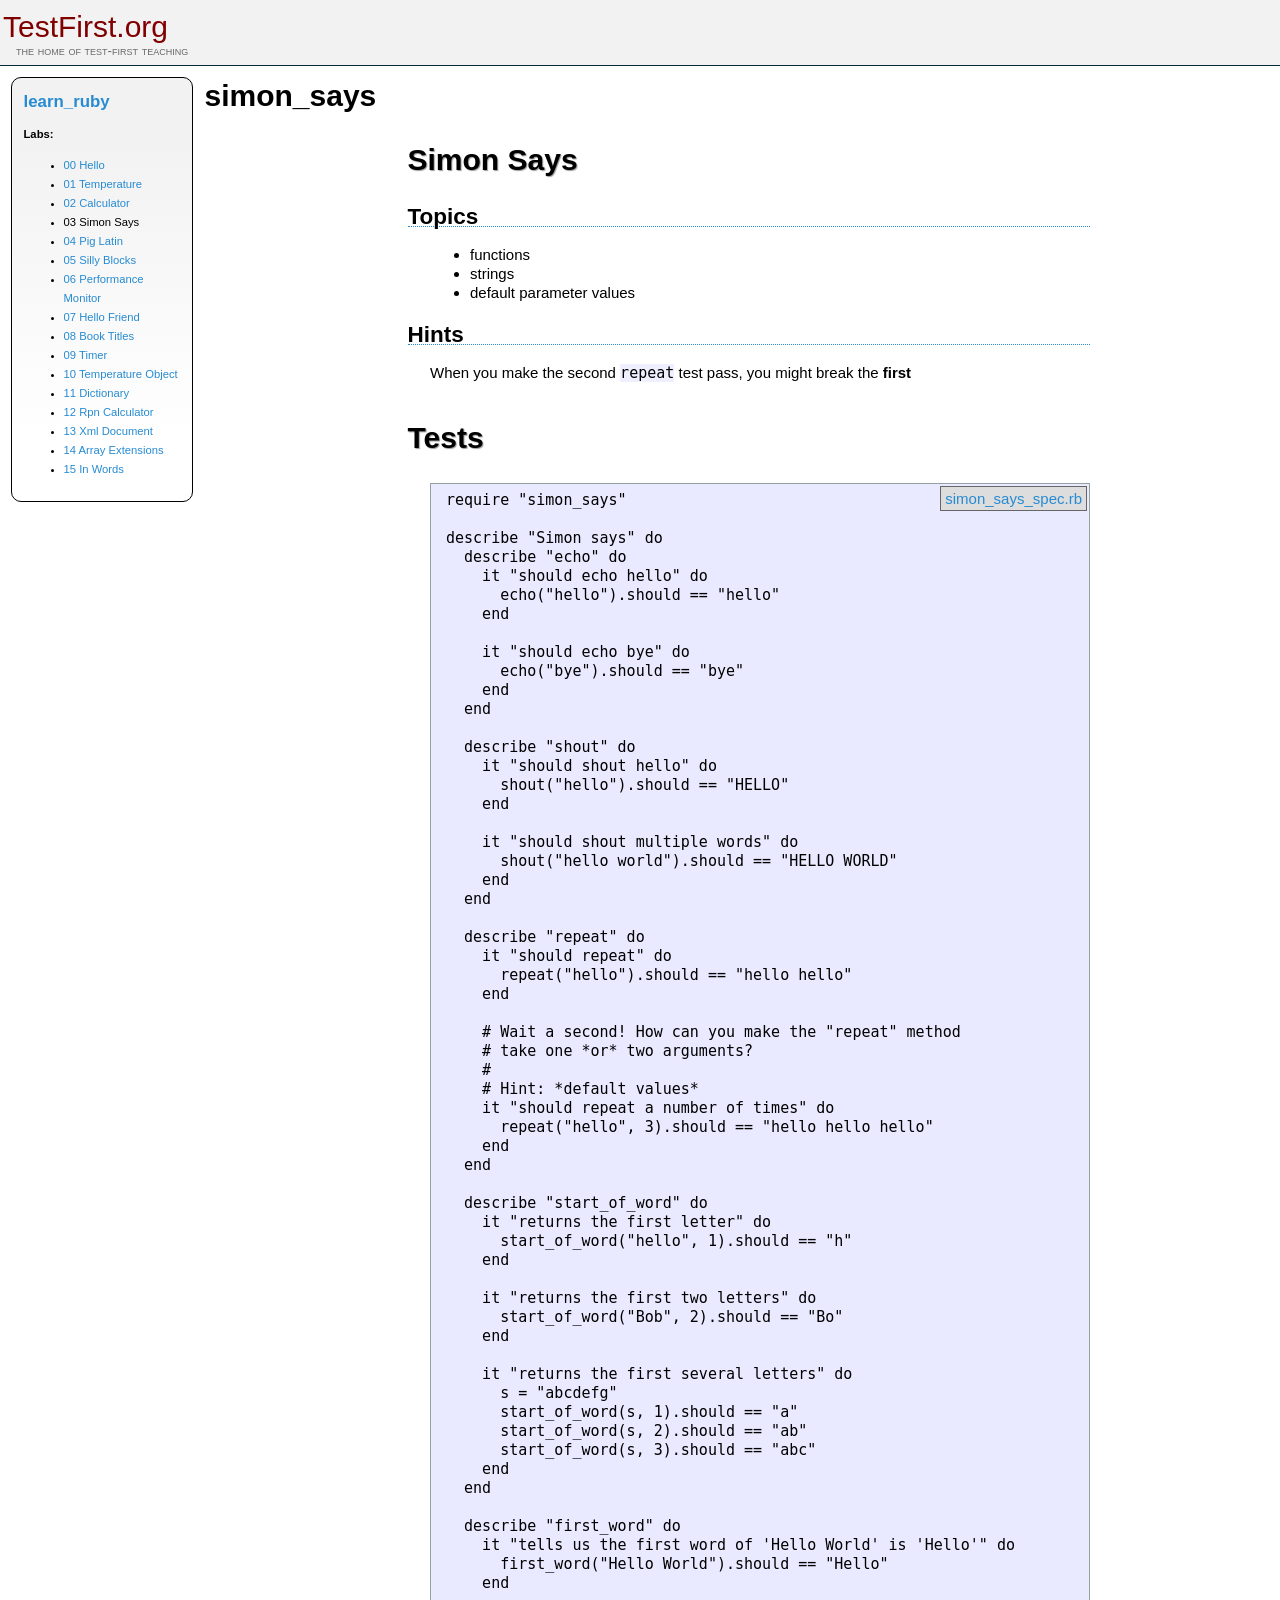
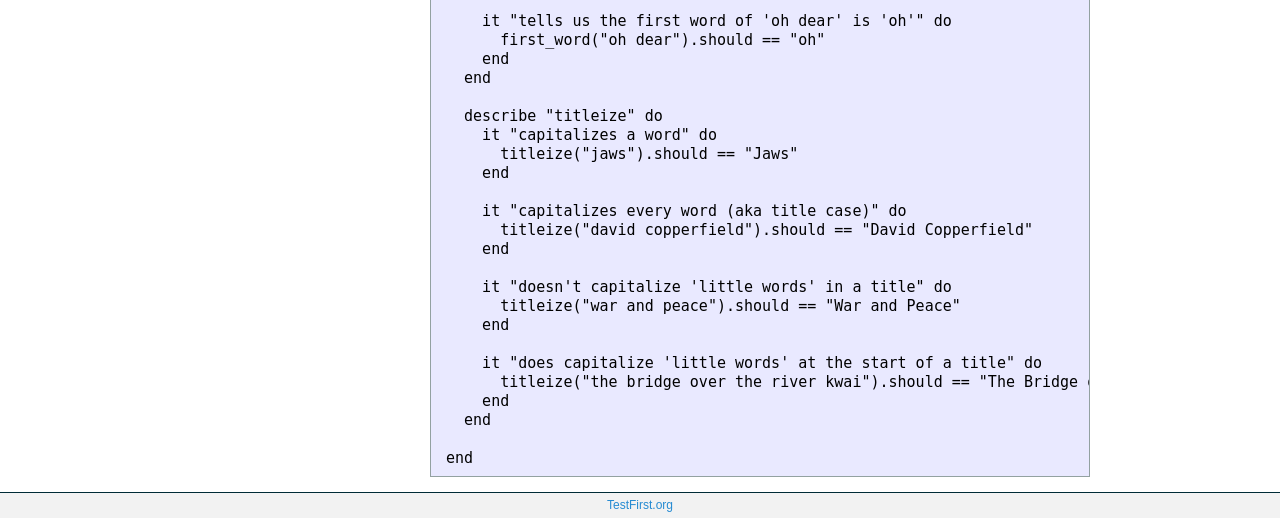
<file: test-first-ruby/03_simon_says/index.html>
<html>
  <head>
    <title>Test-First Teaching: learn_ruby: simon_says</title>
    <link href="../assets/style.css" media="screen" rel="stylesheet" type="text/css" />
  </head>
  <body>
    <div class="header">
      <h1><a href="http://testfirst.org">TestFirst.org</a></h1>
      <h2>the home of test-first teaching</h2>
    </div>
    <div class="nav">
      <h2><a href="../index.html">learn_ruby</a></h2>
      <b>Labs:</b>
      <ul>
        <li><a href="../00_hello/index.html">00 Hello</a></li>
        <li><a href="../01_temperature/index.html">01 Temperature</a></li>
        <li><a href="../02_calculator/index.html">02 Calculator</a></li>
        <li>03 Simon Says</li>
        <li><a href="../04_pig_latin/index.html">04 Pig Latin</a></li>
        <li><a href="../05_silly_blocks/index.html">05 Silly Blocks</a></li>
        <li><a href="../06_performance_monitor/index.html">06 Performance Monitor</a></li>
        <li><a href="../07_hello_friend/index.html">07 Hello Friend</a></li>
        <li><a href="../08_book_titles/index.html">08 Book Titles</a></li>
        <li><a href="../09_timer/index.html">09 Timer</a></li>
        <li><a href="../10_temperature_object/index.html">10 Temperature Object</a></li>
        <li><a href="../11_dictionary/index.html">11 Dictionary</a></li>
        <li><a href="../12_rpn_calculator/index.html">12 Rpn Calculator</a></li>
        <li><a href="../13_xml_document/index.html">13 Xml Document</a></li>
        <li><a href="../14_array_extensions/index.html">14 Array Extensions</a></li>
        <li><a href="../15_in_words/index.html">15 In Words</a></li>
      </ul>
    </div>
    <h1>simon_says</h1>
    <div class="content"><div class="rspec_file">  <div class="intro"><h1>Simon Says</h1>

<h2>Topics</h2>

<ul>
<li>functions</li>
<li>strings</li>
<li>default parameter values</li>
</ul>


<h2>Hints</h2>

<p>When you make the second <code>repeat</code> test pass, you might break the <strong>first</strong></p>
</div>
  <div class="tests">
    <h1>Tests</h1>
<a class="raw_file" href="simon_says_spec.rb">simon_says_spec.rb</a>
    <pre>
require &quot;simon_says&quot;

describe &quot;Simon says&quot; do
  describe &quot;echo&quot; do
    it &quot;should echo hello&quot; do
      echo(&quot;hello&quot;).should == &quot;hello&quot;
    end

    it &quot;should echo bye&quot; do
      echo(&quot;bye&quot;).should == &quot;bye&quot;
    end
  end

  describe &quot;shout&quot; do
    it &quot;should shout hello&quot; do
      shout(&quot;hello&quot;).should == &quot;HELLO&quot;
    end

    it &quot;should shout multiple words&quot; do
      shout(&quot;hello world&quot;).should == &quot;HELLO WORLD&quot;
    end
  end

  describe &quot;repeat&quot; do
    it &quot;should repeat&quot; do
      repeat(&quot;hello&quot;).should == &quot;hello hello&quot;
    end

    # Wait a second! How can you make the &quot;repeat&quot; method
    # take one *or* two arguments?
    #
    # Hint: *default values*
    it &quot;should repeat a number of times&quot; do
      repeat(&quot;hello&quot;, 3).should == &quot;hello hello hello&quot;
    end
  end

  describe &quot;start_of_word&quot; do
    it &quot;returns the first letter&quot; do
      start_of_word(&quot;hello&quot;, 1).should == &quot;h&quot;
    end

    it &quot;returns the first two letters&quot; do
      start_of_word(&quot;Bob&quot;, 2).should == &quot;Bo&quot;
    end

    it &quot;returns the first several letters&quot; do
      s = &quot;abcdefg&quot;
      start_of_word(s, 1).should == &quot;a&quot;
      start_of_word(s, 2).should == &quot;ab&quot;
      start_of_word(s, 3).should == &quot;abc&quot;
    end
  end

  describe &quot;first_word&quot; do
    it &quot;tells us the first word of 'Hello World' is 'Hello'&quot; do
      first_word(&quot;Hello World&quot;).should == &quot;Hello&quot;
    end

    it &quot;tells us the first word of 'oh dear' is 'oh'&quot; do
      first_word(&quot;oh dear&quot;).should == &quot;oh&quot;
    end
  end

  describe &quot;titleize&quot; do
    it &quot;capitalizes a word&quot; do
      titleize(&quot;jaws&quot;).should == &quot;Jaws&quot;
    end

    it &quot;capitalizes every word (aka title case)&quot; do
      titleize(&quot;david copperfield&quot;).should == &quot;David Copperfield&quot;
    end

    it &quot;doesn't capitalize 'little words' in a title&quot; do
      titleize(&quot;war and peace&quot;).should == &quot;War and Peace&quot;
    end

    it &quot;does capitalize 'little words' at the start of a title&quot; do
      titleize(&quot;the bridge over the river kwai&quot;).should == &quot;The Bridge over the River Kwai&quot;
    end
  end

end</pre>
  </div>
</div>
</div>
    <div class="footer"><a href="http://testfirst.org">TestFirst.org</a></div>
  </body>
</html>
</file>
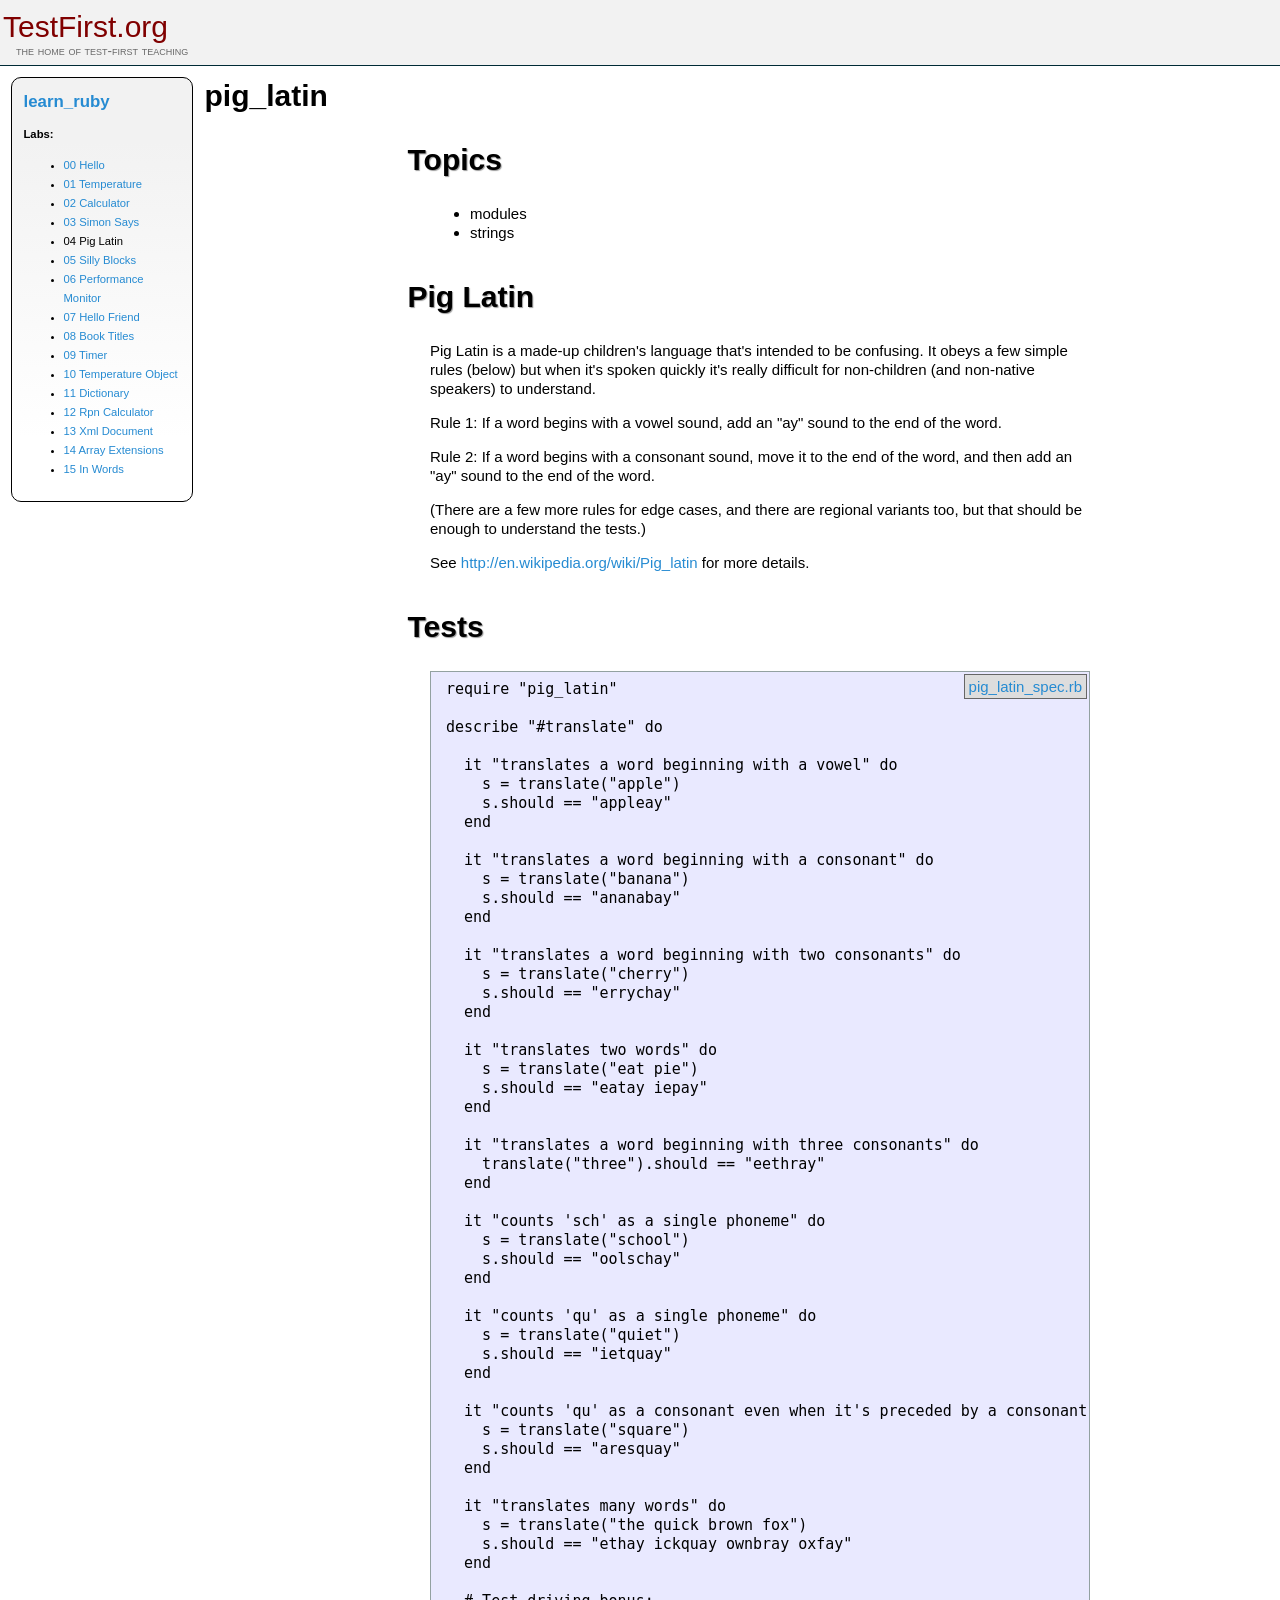
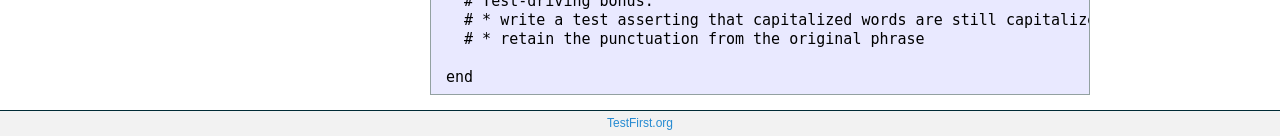
<file: test-first-ruby/04_pig_latin/index.html>
<html>
  <head>
    <title>Test-First Teaching: learn_ruby: pig_latin</title>
    <link href="../assets/style.css" media="screen" rel="stylesheet" type="text/css" />
  </head>
  <body>
    <div class="header">
      <h1><a href="http://testfirst.org">TestFirst.org</a></h1>
      <h2>the home of test-first teaching</h2>
    </div>
    <div class="nav">
      <h2><a href="../index.html">learn_ruby</a></h2>
      <b>Labs:</b>
      <ul>
        <li><a href="../00_hello/index.html">00 Hello</a></li>
        <li><a href="../01_temperature/index.html">01 Temperature</a></li>
        <li><a href="../02_calculator/index.html">02 Calculator</a></li>
        <li><a href="../03_simon_says/index.html">03 Simon Says</a></li>
        <li>04 Pig Latin</li>
        <li><a href="../05_silly_blocks/index.html">05 Silly Blocks</a></li>
        <li><a href="../06_performance_monitor/index.html">06 Performance Monitor</a></li>
        <li><a href="../07_hello_friend/index.html">07 Hello Friend</a></li>
        <li><a href="../08_book_titles/index.html">08 Book Titles</a></li>
        <li><a href="../09_timer/index.html">09 Timer</a></li>
        <li><a href="../10_temperature_object/index.html">10 Temperature Object</a></li>
        <li><a href="../11_dictionary/index.html">11 Dictionary</a></li>
        <li><a href="../12_rpn_calculator/index.html">12 Rpn Calculator</a></li>
        <li><a href="../13_xml_document/index.html">13 Xml Document</a></li>
        <li><a href="../14_array_extensions/index.html">14 Array Extensions</a></li>
        <li><a href="../15_in_words/index.html">15 In Words</a></li>
      </ul>
    </div>
    <h1>pig_latin</h1>
    <div class="content"><div class="rspec_file">  <div class="intro"><h1>Topics</h1>

<ul>
<li>modules</li>
<li>strings</li>
</ul>


<h1>Pig Latin</h1>

<p>Pig Latin is a made-up children's language that's intended to be confusing. It obeys a few simple rules (below) but when it's spoken quickly it's really difficult for non-children (and non-native speakers) to understand.</p>

<p>Rule 1: If a word begins with a vowel sound, add an "ay" sound to the end of the word.</p>

<p>Rule 2: If a word begins with a consonant sound, move it to the end of the word, and then add an "ay" sound to the end of the word.</p>

<p>(There are a few more rules for edge cases, and there are regional variants too, but that should be enough to understand the tests.)</p>

<p>See <a href="http://en.wikipedia.org/wiki/Pig_latin">http://en.wikipedia.org/wiki/Pig_latin</a> for more details.</p>
</div>
  <div class="tests">
    <h1>Tests</h1>
<a class="raw_file" href="pig_latin_spec.rb">pig_latin_spec.rb</a>
    <pre>
require &quot;pig_latin&quot;

describe &quot;#translate&quot; do

  it &quot;translates a word beginning with a vowel&quot; do
    s = translate(&quot;apple&quot;)
    s.should == &quot;appleay&quot;
  end

  it &quot;translates a word beginning with a consonant&quot; do
    s = translate(&quot;banana&quot;)
    s.should == &quot;ananabay&quot;
  end

  it &quot;translates a word beginning with two consonants&quot; do
    s = translate(&quot;cherry&quot;)
    s.should == &quot;errychay&quot;
  end

  it &quot;translates two words&quot; do
    s = translate(&quot;eat pie&quot;)
    s.should == &quot;eatay iepay&quot;
  end

  it &quot;translates a word beginning with three consonants&quot; do
    translate(&quot;three&quot;).should == &quot;eethray&quot;
  end

  it &quot;counts 'sch' as a single phoneme&quot; do
    s = translate(&quot;school&quot;)
    s.should == &quot;oolschay&quot;
  end

  it &quot;counts 'qu' as a single phoneme&quot; do
    s = translate(&quot;quiet&quot;)
    s.should == &quot;ietquay&quot;
  end

  it &quot;counts 'qu' as a consonant even when it's preceded by a consonant&quot; do
    s = translate(&quot;square&quot;)
    s.should == &quot;aresquay&quot;
  end

  it &quot;translates many words&quot; do
    s = translate(&quot;the quick brown fox&quot;)
    s.should == &quot;ethay ickquay ownbray oxfay&quot;
  end

  # Test-driving bonus:
  # * write a test asserting that capitalized words are still capitalized (but with a different initial capital letter, of course)
  # * retain the punctuation from the original phrase

end</pre>
  </div>
</div>
</div>
    <div class="footer"><a href="http://testfirst.org">TestFirst.org</a></div>
  </body>
</html>
</file>
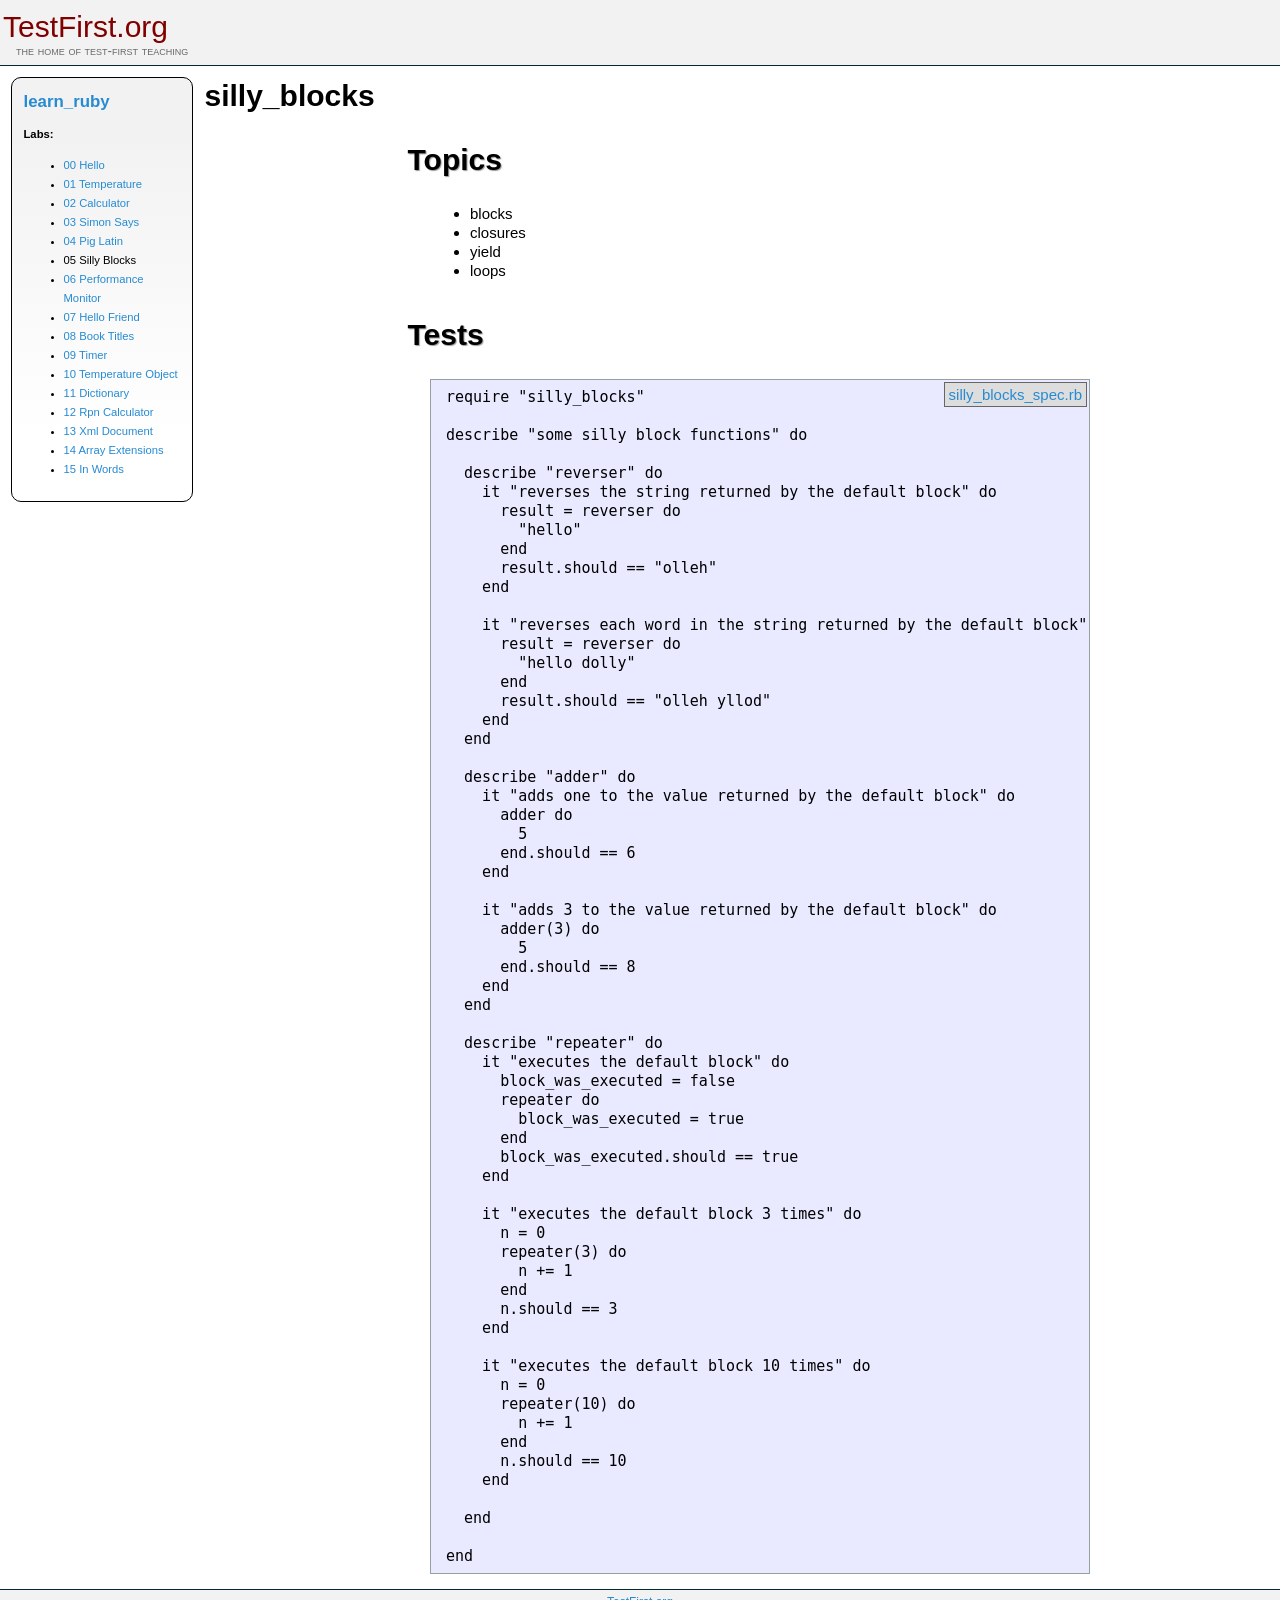
<file: test-first-ruby/05_silly_blocks/index.html>
<html>
  <head>
    <title>Test-First Teaching: learn_ruby: silly_blocks</title>
    <link href="../assets/style.css" media="screen" rel="stylesheet" type="text/css" />
  </head>
  <body>
    <div class="header">
      <h1><a href="http://testfirst.org">TestFirst.org</a></h1>
      <h2>the home of test-first teaching</h2>
    </div>
    <div class="nav">
      <h2><a href="../index.html">learn_ruby</a></h2>
      <b>Labs:</b>
      <ul>
        <li><a href="../00_hello/index.html">00 Hello</a></li>
        <li><a href="../01_temperature/index.html">01 Temperature</a></li>
        <li><a href="../02_calculator/index.html">02 Calculator</a></li>
        <li><a href="../03_simon_says/index.html">03 Simon Says</a></li>
        <li><a href="../04_pig_latin/index.html">04 Pig Latin</a></li>
        <li>05 Silly Blocks</li>
        <li><a href="../06_performance_monitor/index.html">06 Performance Monitor</a></li>
        <li><a href="../07_hello_friend/index.html">07 Hello Friend</a></li>
        <li><a href="../08_book_titles/index.html">08 Book Titles</a></li>
        <li><a href="../09_timer/index.html">09 Timer</a></li>
        <li><a href="../10_temperature_object/index.html">10 Temperature Object</a></li>
        <li><a href="../11_dictionary/index.html">11 Dictionary</a></li>
        <li><a href="../12_rpn_calculator/index.html">12 Rpn Calculator</a></li>
        <li><a href="../13_xml_document/index.html">13 Xml Document</a></li>
        <li><a href="../14_array_extensions/index.html">14 Array Extensions</a></li>
        <li><a href="../15_in_words/index.html">15 In Words</a></li>
      </ul>
    </div>
    <h1>silly_blocks</h1>
    <div class="content"><div class="rspec_file">  <div class="intro"><h1>Topics</h1>

<ul>
<li>blocks</li>
<li>closures</li>
<li>yield</li>
<li>loops</li>
</ul>

</div>
  <div class="tests">
    <h1>Tests</h1>
<a class="raw_file" href="silly_blocks_spec.rb">silly_blocks_spec.rb</a>
    <pre>
require &quot;silly_blocks&quot;

describe &quot;some silly block functions&quot; do

  describe &quot;reverser&quot; do
    it &quot;reverses the string returned by the default block&quot; do
      result = reverser do
        &quot;hello&quot;
      end
      result.should == &quot;olleh&quot;
    end

    it &quot;reverses each word in the string returned by the default block&quot; do
      result = reverser do
        &quot;hello dolly&quot;
      end
      result.should == &quot;olleh yllod&quot;
    end
  end

  describe &quot;adder&quot; do
    it &quot;adds one to the value returned by the default block&quot; do
      adder do
        5
      end.should == 6
    end

    it &quot;adds 3 to the value returned by the default block&quot; do
      adder(3) do
        5
      end.should == 8
    end
  end

  describe &quot;repeater&quot; do
    it &quot;executes the default block&quot; do
      block_was_executed = false
      repeater do
        block_was_executed = true
      end
      block_was_executed.should == true
    end

    it &quot;executes the default block 3 times&quot; do
      n = 0
      repeater(3) do
        n += 1
      end
      n.should == 3
    end

    it &quot;executes the default block 10 times&quot; do
      n = 0
      repeater(10) do
        n += 1
      end
      n.should == 10
    end

  end

end</pre>
  </div>
</div>
</div>
    <div class="footer"><a href="http://testfirst.org">TestFirst.org</a></div>
  </body>
</html>
</file>
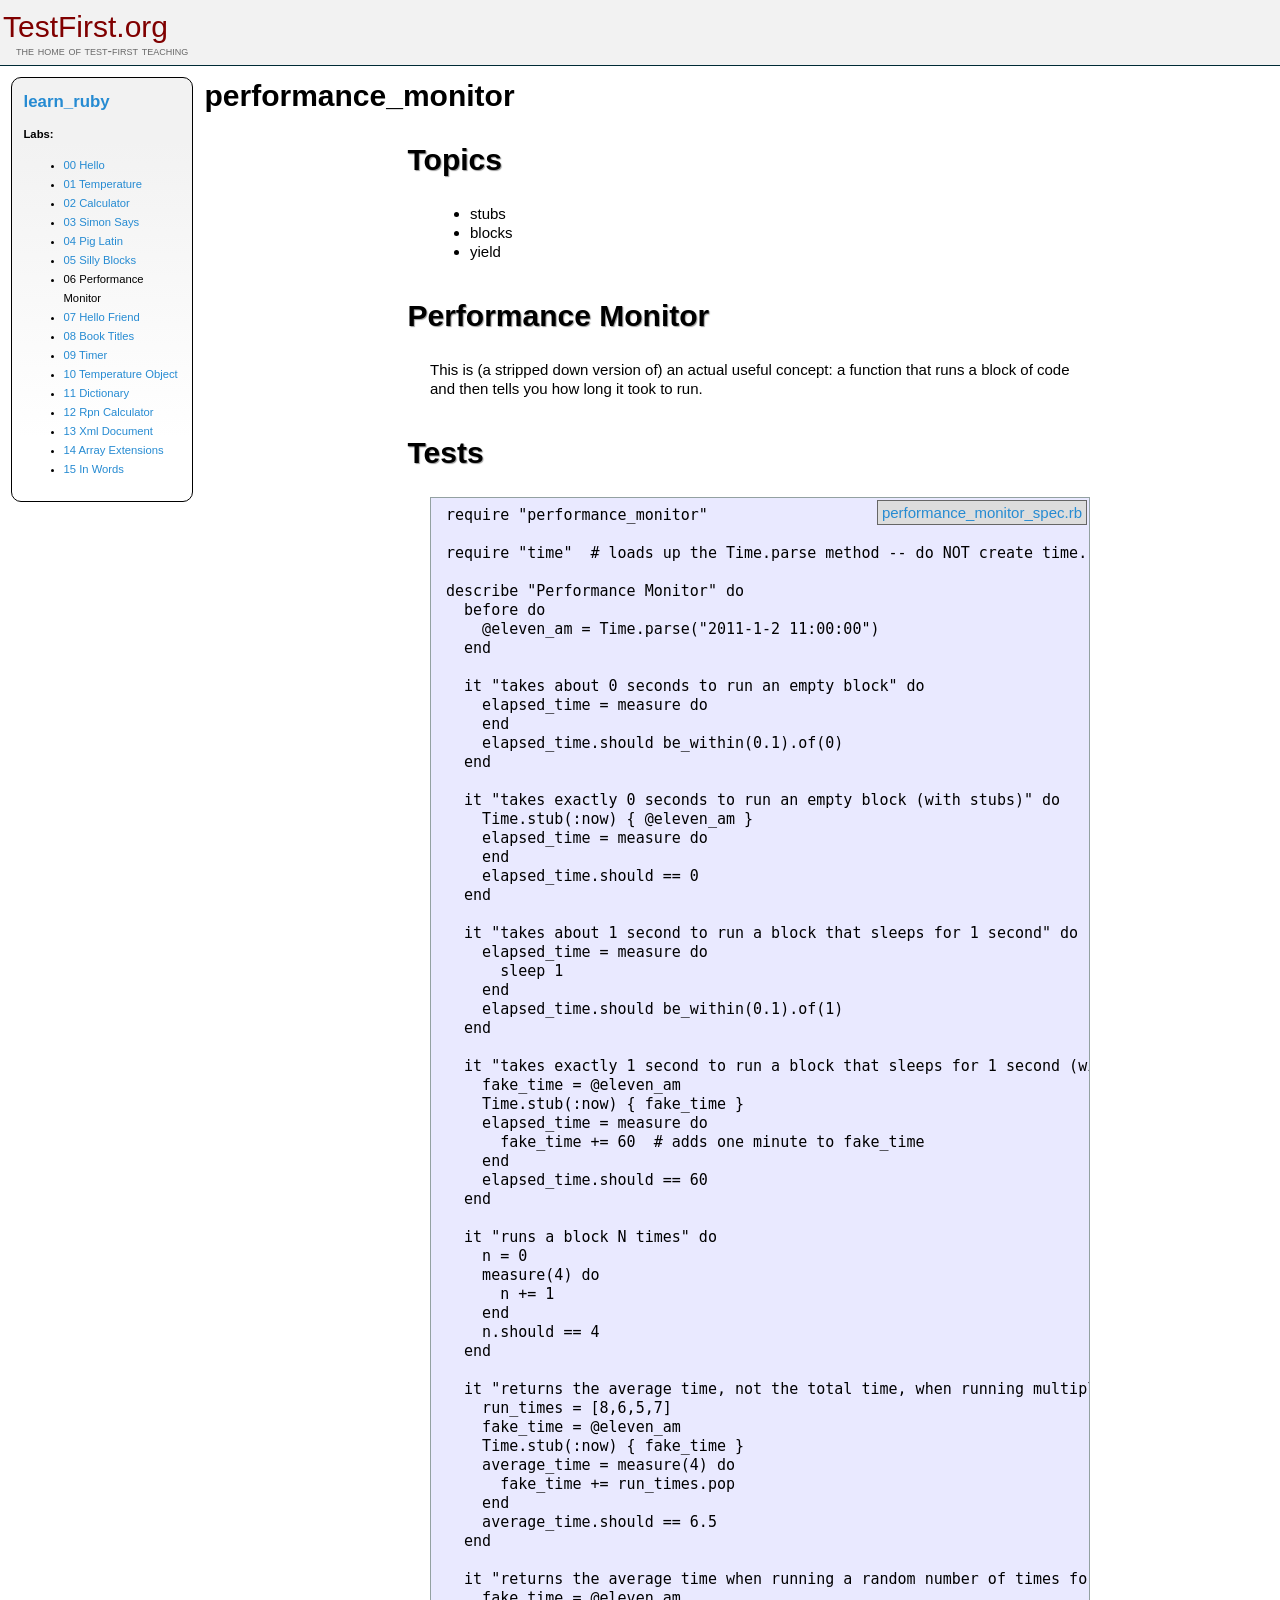
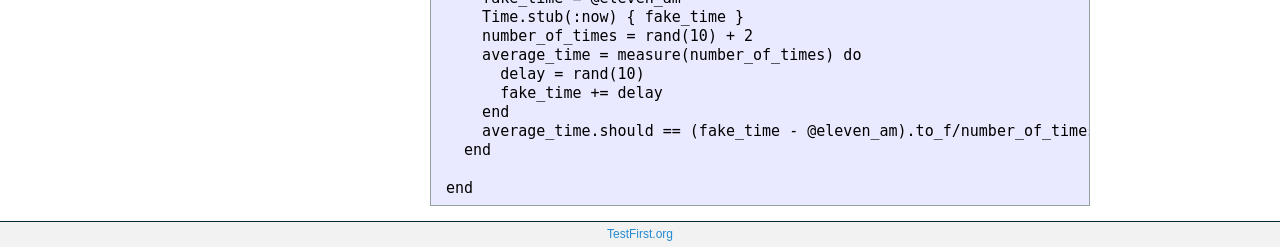
<file: test-first-ruby/06_performance_monitor/index.html>
<html>
  <head>
    <title>Test-First Teaching: learn_ruby: performance_monitor</title>
    <link href="../assets/style.css" media="screen" rel="stylesheet" type="text/css" />
  </head>
  <body>
    <div class="header">
      <h1><a href="http://testfirst.org">TestFirst.org</a></h1>
      <h2>the home of test-first teaching</h2>
    </div>
    <div class="nav">
      <h2><a href="../index.html">learn_ruby</a></h2>
      <b>Labs:</b>
      <ul>
        <li><a href="../00_hello/index.html">00 Hello</a></li>
        <li><a href="../01_temperature/index.html">01 Temperature</a></li>
        <li><a href="../02_calculator/index.html">02 Calculator</a></li>
        <li><a href="../03_simon_says/index.html">03 Simon Says</a></li>
        <li><a href="../04_pig_latin/index.html">04 Pig Latin</a></li>
        <li><a href="../05_silly_blocks/index.html">05 Silly Blocks</a></li>
        <li>06 Performance Monitor</li>
        <li><a href="../07_hello_friend/index.html">07 Hello Friend</a></li>
        <li><a href="../08_book_titles/index.html">08 Book Titles</a></li>
        <li><a href="../09_timer/index.html">09 Timer</a></li>
        <li><a href="../10_temperature_object/index.html">10 Temperature Object</a></li>
        <li><a href="../11_dictionary/index.html">11 Dictionary</a></li>
        <li><a href="../12_rpn_calculator/index.html">12 Rpn Calculator</a></li>
        <li><a href="../13_xml_document/index.html">13 Xml Document</a></li>
        <li><a href="../14_array_extensions/index.html">14 Array Extensions</a></li>
        <li><a href="../15_in_words/index.html">15 In Words</a></li>
      </ul>
    </div>
    <h1>performance_monitor</h1>
    <div class="content"><div class="rspec_file">  <div class="intro"><h1>Topics</h1>

<ul>
<li>stubs</li>
<li>blocks</li>
<li>yield</li>
</ul>


<h1>Performance Monitor</h1>

<p>This is (a stripped down version of) an actual useful concept: a function that runs a block of code and then tells you how long it took to run.</p>
</div>
  <div class="tests">
    <h1>Tests</h1>
<a class="raw_file" href="performance_monitor_spec.rb">performance_monitor_spec.rb</a>
    <pre>
require &quot;performance_monitor&quot;

require &quot;time&quot;  # loads up the Time.parse method -- do NOT create time.rb!

describe &quot;Performance Monitor&quot; do
  before do
    @eleven_am = Time.parse(&quot;2011-1-2 11:00:00&quot;)
  end

  it &quot;takes about 0 seconds to run an empty block&quot; do
    elapsed_time = measure do
    end
    elapsed_time.should be_within(0.1).of(0)
  end

  it &quot;takes exactly 0 seconds to run an empty block (with stubs)&quot; do
    Time.stub(:now) { @eleven_am }
    elapsed_time = measure do
    end
    elapsed_time.should == 0
  end

  it &quot;takes about 1 second to run a block that sleeps for 1 second&quot; do
    elapsed_time = measure do
      sleep 1
    end
    elapsed_time.should be_within(0.1).of(1)
  end

  it &quot;takes exactly 1 second to run a block that sleeps for 1 second (with stubs)&quot; do
    fake_time = @eleven_am
    Time.stub(:now) { fake_time }
    elapsed_time = measure do
      fake_time += 60  # adds one minute to fake_time
    end
    elapsed_time.should == 60
  end

  it &quot;runs a block N times&quot; do
    n = 0
    measure(4) do
      n += 1
    end
    n.should == 4
  end

  it &quot;returns the average time, not the total time, when running multiple times&quot; do
    run_times = [8,6,5,7]
    fake_time = @eleven_am
    Time.stub(:now) { fake_time }
    average_time = measure(4) do
      fake_time += run_times.pop
    end
    average_time.should == 6.5
  end

  it &quot;returns the average time when running a random number of times for random lengths of time&quot; do
    fake_time = @eleven_am
    Time.stub(:now) { fake_time }
    number_of_times = rand(10) + 2
    average_time = measure(number_of_times) do
      delay = rand(10)
      fake_time += delay
    end
    average_time.should == (fake_time - @eleven_am).to_f/number_of_times
  end

end</pre>
  </div>
</div>
</div>
    <div class="footer"><a href="http://testfirst.org">TestFirst.org</a></div>
  </body>
</html>
</file>
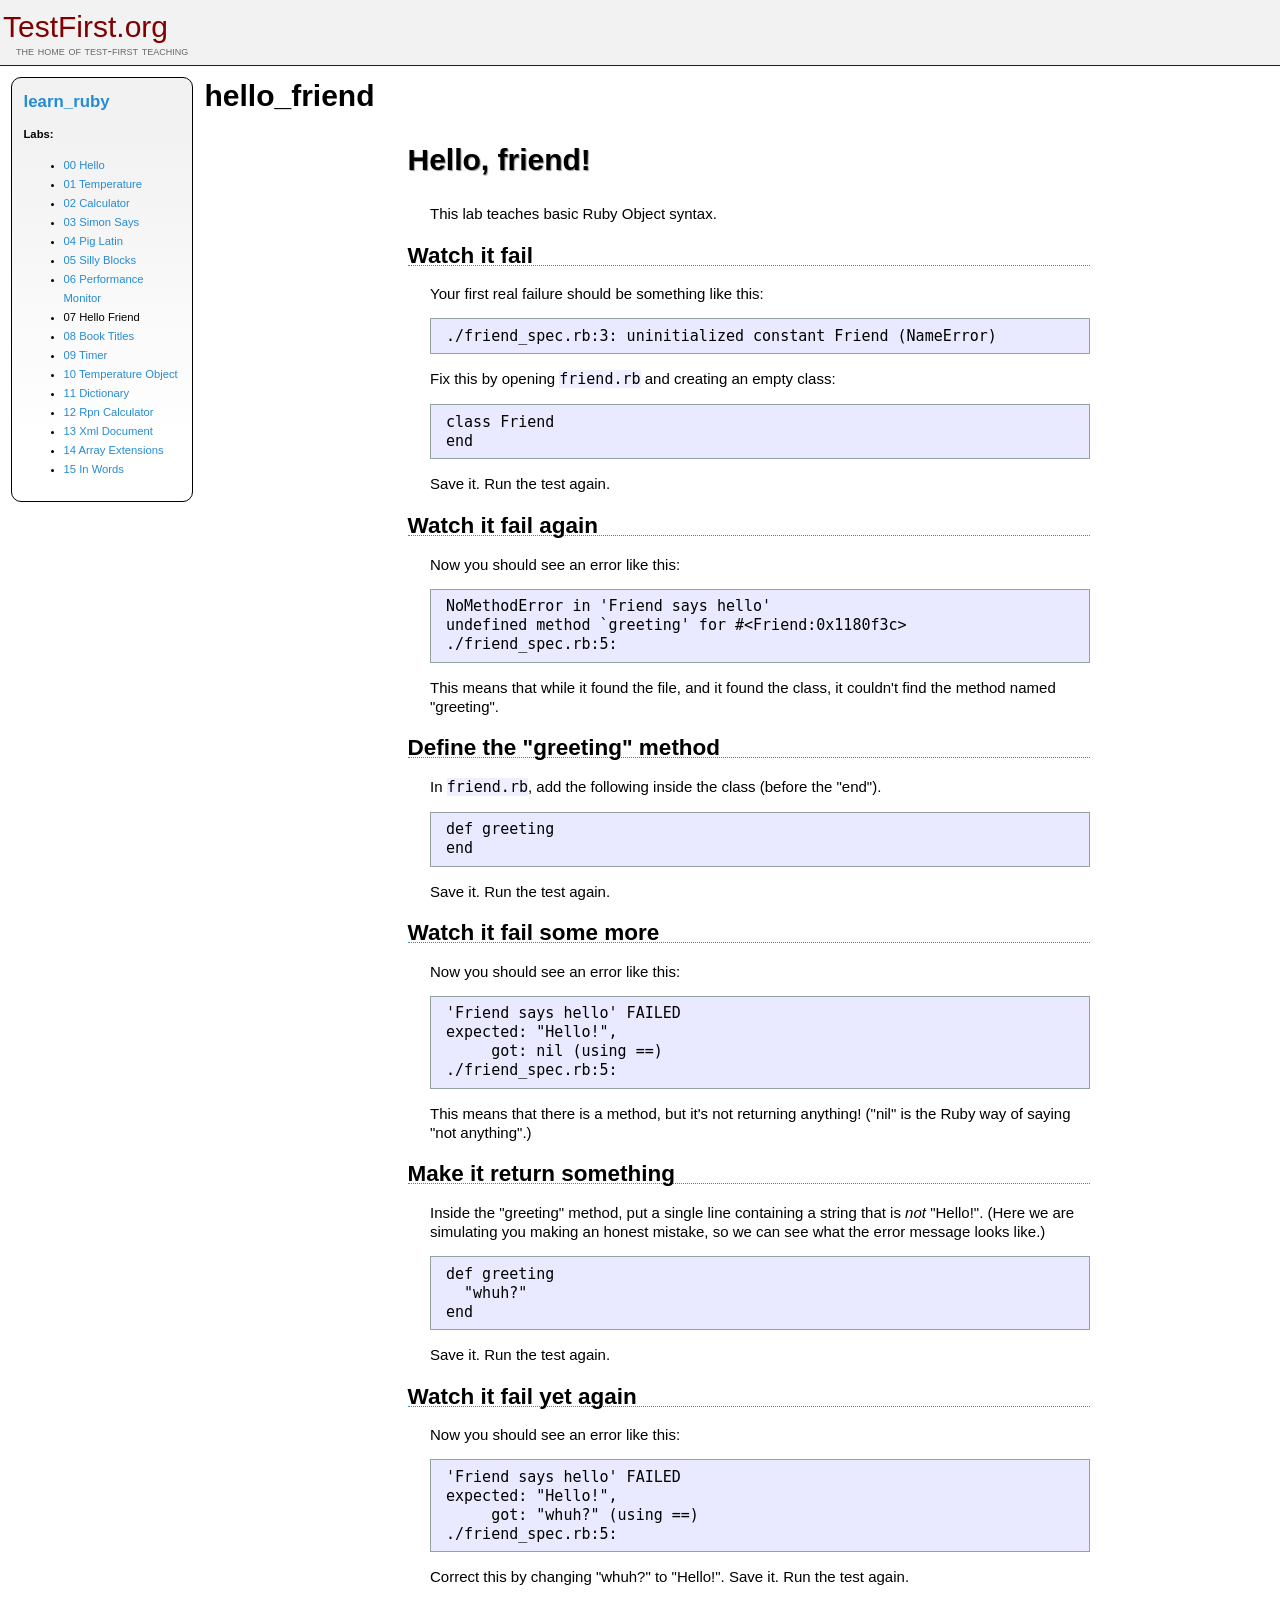
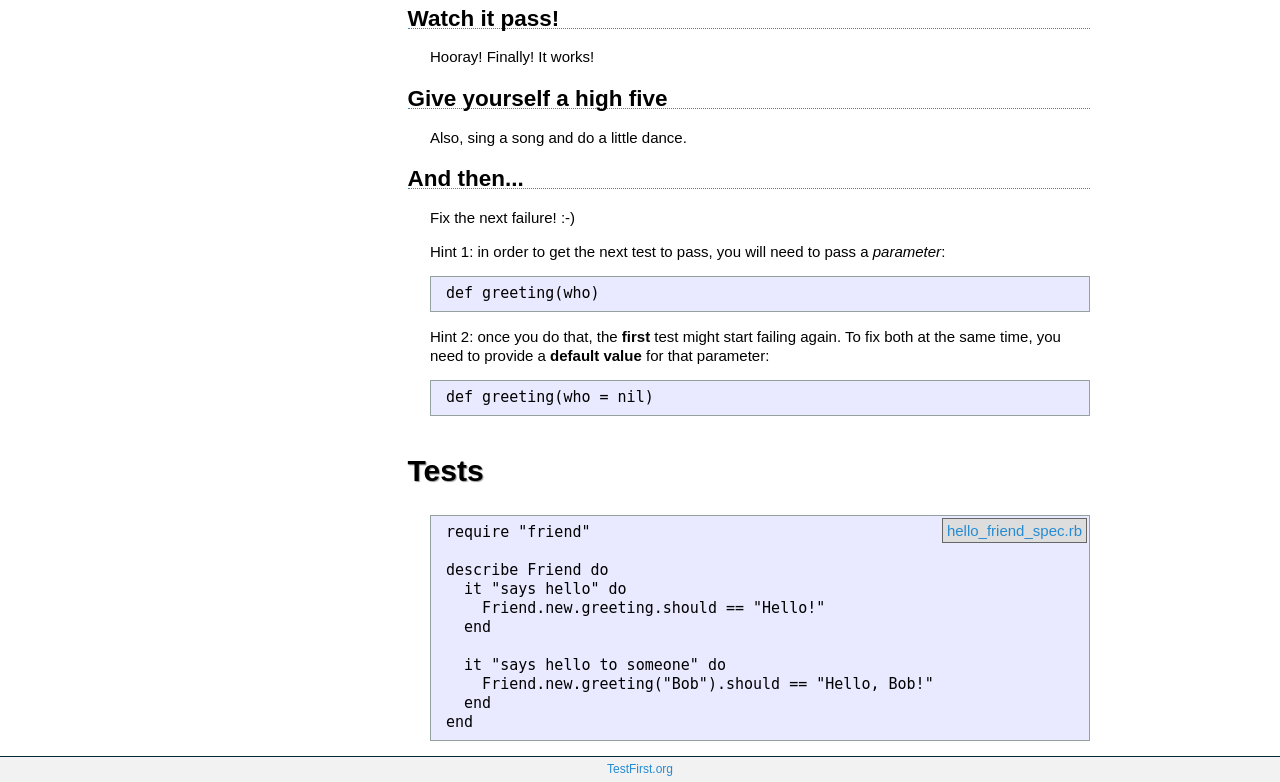
<file: test-first-ruby/07_hello_friend/index.html>
<html>
  <head>
    <title>Test-First Teaching: learn_ruby: hello_friend</title>
    <link href="../assets/style.css" media="screen" rel="stylesheet" type="text/css" />
  </head>
  <body>
    <div class="header">
      <h1><a href="http://testfirst.org">TestFirst.org</a></h1>
      <h2>the home of test-first teaching</h2>
    </div>
    <div class="nav">
      <h2><a href="../index.html">learn_ruby</a></h2>
      <b>Labs:</b>
      <ul>
        <li><a href="../00_hello/index.html">00 Hello</a></li>
        <li><a href="../01_temperature/index.html">01 Temperature</a></li>
        <li><a href="../02_calculator/index.html">02 Calculator</a></li>
        <li><a href="../03_simon_says/index.html">03 Simon Says</a></li>
        <li><a href="../04_pig_latin/index.html">04 Pig Latin</a></li>
        <li><a href="../05_silly_blocks/index.html">05 Silly Blocks</a></li>
        <li><a href="../06_performance_monitor/index.html">06 Performance Monitor</a></li>
        <li>07 Hello Friend</li>
        <li><a href="../08_book_titles/index.html">08 Book Titles</a></li>
        <li><a href="../09_timer/index.html">09 Timer</a></li>
        <li><a href="../10_temperature_object/index.html">10 Temperature Object</a></li>
        <li><a href="../11_dictionary/index.html">11 Dictionary</a></li>
        <li><a href="../12_rpn_calculator/index.html">12 Rpn Calculator</a></li>
        <li><a href="../13_xml_document/index.html">13 Xml Document</a></li>
        <li><a href="../14_array_extensions/index.html">14 Array Extensions</a></li>
        <li><a href="../15_in_words/index.html">15 In Words</a></li>
      </ul>
    </div>
    <h1>hello_friend</h1>
    <div class="content"><div class="rspec_file">  <div class="intro"><h1>Hello, friend!</h1>

<p>This lab teaches basic Ruby Object syntax.</p>

<h2>Watch it fail</h2>

<p>Your first real failure should be something like this:</p>

<pre><code>./friend_spec.rb:3: uninitialized constant Friend (NameError)
</code></pre>

<p>Fix this by opening <code>friend.rb</code> and creating an empty class:</p>

<pre><code>class Friend
end
</code></pre>

<p>Save it. Run the test again.</p>

<h2>Watch it fail again</h2>

<p>Now you should see an error like this:</p>

<pre><code>NoMethodError in 'Friend says hello'
undefined method `greeting' for #&lt;Friend:0x1180f3c&gt;
./friend_spec.rb:5:
</code></pre>

<p>This means that while it found the file, and it found the class, it couldn't find the method named "greeting".</p>

<h2>Define the "greeting" method</h2>

<p>In <code>friend.rb</code>, add the following inside the class (before the "end").</p>

<pre><code>def greeting
end
</code></pre>

<p>Save it. Run the test again.</p>

<h2>Watch it fail some more</h2>

<p>Now you should see an error like this:</p>

<pre><code>'Friend says hello' FAILED
expected: "Hello!",
     got: nil (using ==)
./friend_spec.rb:5:
</code></pre>

<p>This means that there is a method, but it's not returning anything! ("nil" is the Ruby way of saying "not anything".)</p>

<h2>Make it return something</h2>

<p>Inside the "greeting" method, put a single line containing a string that is <em>not</em> "Hello!". (Here we are simulating you making an honest mistake, so we can see what the error message looks like.)</p>

<pre><code>def greeting
  "whuh?"
end
</code></pre>

<p>Save it. Run the test again.</p>

<h2>Watch it fail yet again</h2>

<p>Now you should see an error like this:</p>

<pre><code>'Friend says hello' FAILED
expected: "Hello!",
     got: "whuh?" (using ==)
./friend_spec.rb:5:
</code></pre>

<p>Correct this by changing "whuh?" to "Hello!". Save it. Run the test again.</p>

<h2>Watch it pass!</h2>

<p>Hooray! Finally! It works!</p>

<h2>Give yourself a high five</h2>

<p>Also, sing a song and do a little dance.</p>

<h2>And then...</h2>

<p>Fix the next failure! :-)</p>

<p>Hint 1: in order to get the next test to pass, you will need to pass a <em>parameter</em>:</p>

<pre><code>def greeting(who)
</code></pre>

<p>Hint 2: once you do that, the <strong>first</strong> test might start failing again. To fix both at the same time, you need to provide a <strong>default value</strong> for that parameter:</p>

<pre><code>def greeting(who = nil)
</code></pre>
</div>
  <div class="tests">
    <h1>Tests</h1>
<a class="raw_file" href="hello_friend_spec.rb">hello_friend_spec.rb</a>
    <pre>
require &quot;friend&quot;

describe Friend do
  it &quot;says hello&quot; do
    Friend.new.greeting.should == &quot;Hello!&quot;
  end

  it &quot;says hello to someone&quot; do
    Friend.new.greeting(&quot;Bob&quot;).should == &quot;Hello, Bob!&quot;
  end
end</pre>
  </div>
</div>
</div>
    <div class="footer"><a href="http://testfirst.org">TestFirst.org</a></div>
  </body>
</html>
</file>
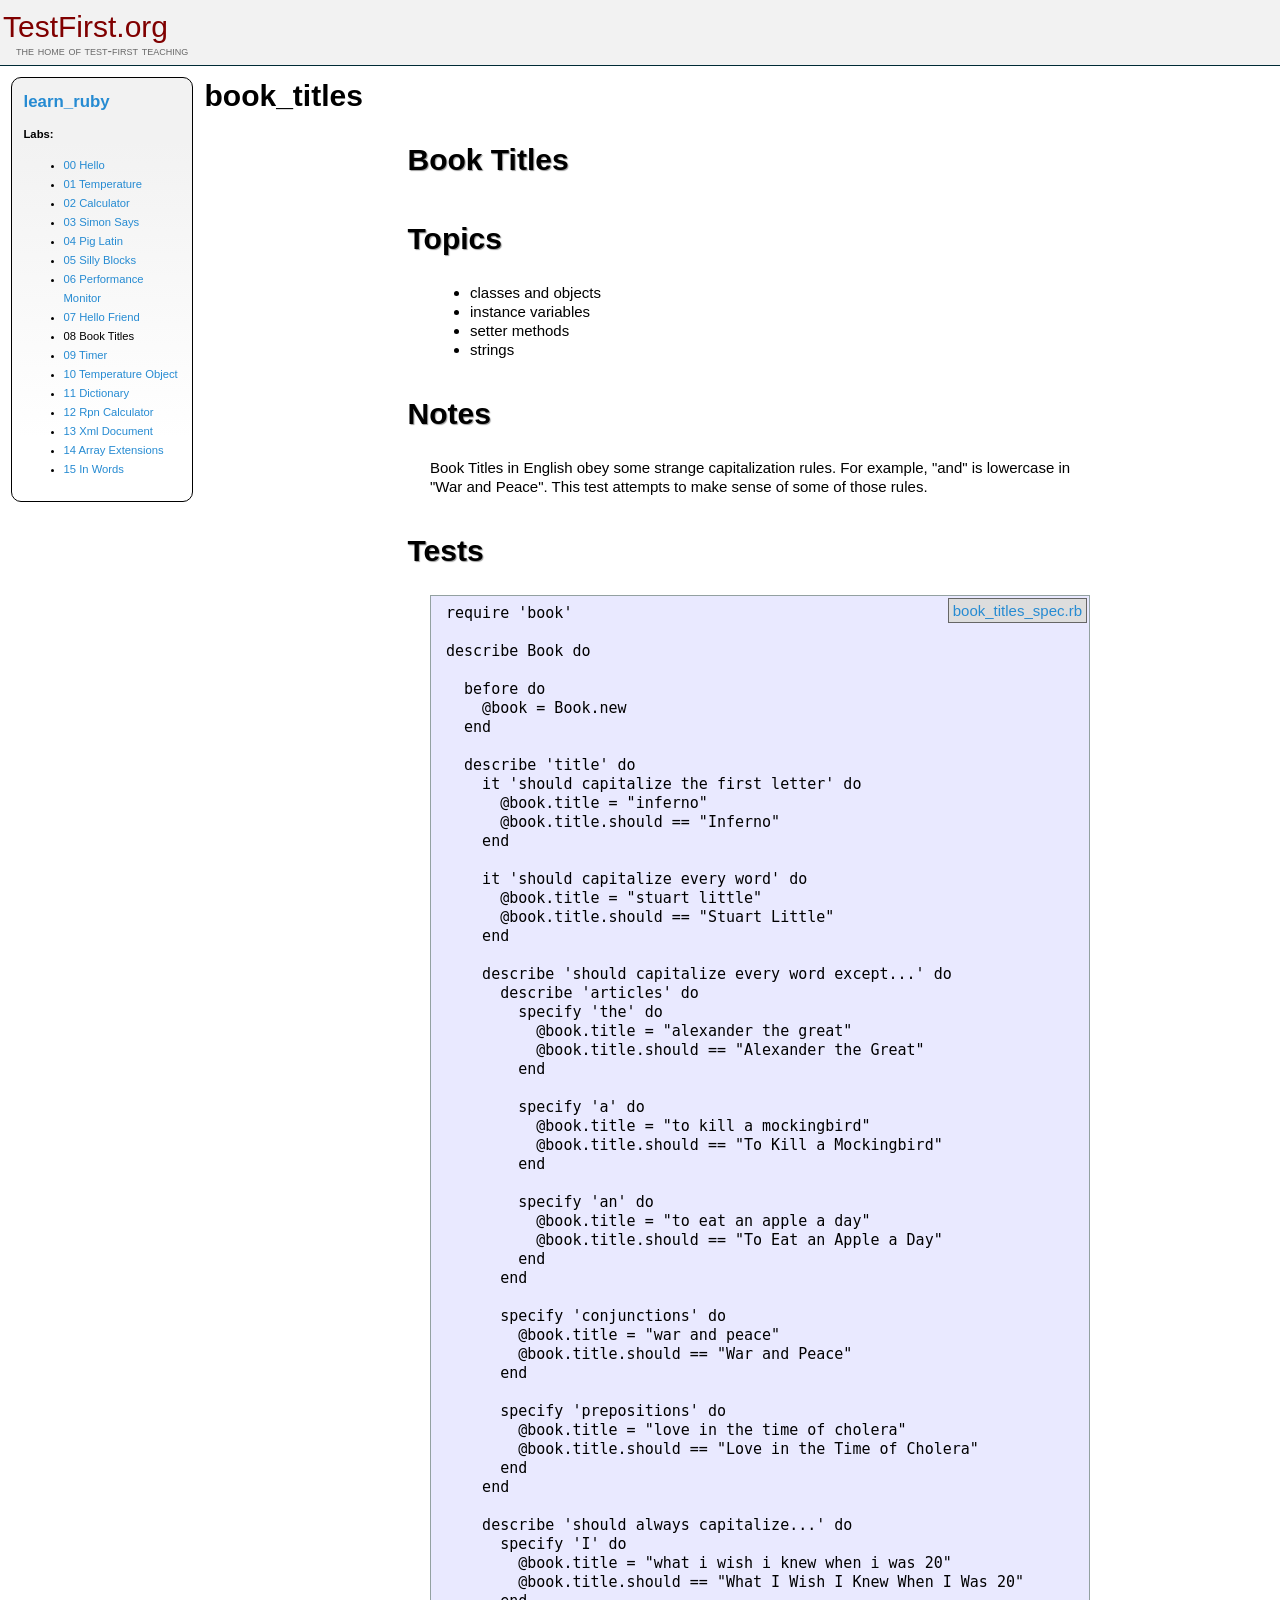
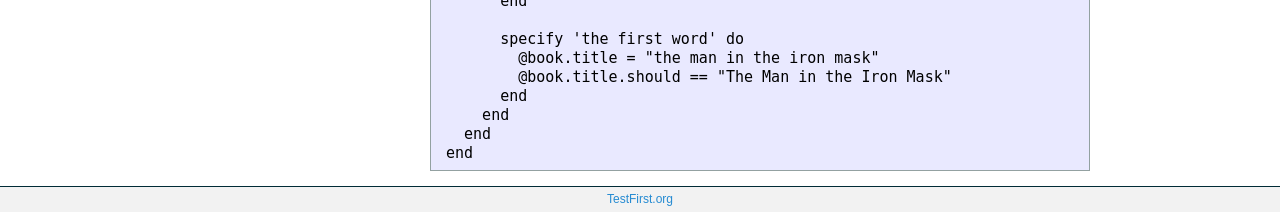
<file: test-first-ruby/08_book_titles/index.html>
<html>
  <head>
    <title>Test-First Teaching: learn_ruby: book_titles</title>
    <link href="../assets/style.css" media="screen" rel="stylesheet" type="text/css" />
  </head>
  <body>
    <div class="header">
      <h1><a href="http://testfirst.org">TestFirst.org</a></h1>
      <h2>the home of test-first teaching</h2>
    </div>
    <div class="nav">
      <h2><a href="../index.html">learn_ruby</a></h2>
      <b>Labs:</b>
      <ul>
        <li><a href="../00_hello/index.html">00 Hello</a></li>
        <li><a href="../01_temperature/index.html">01 Temperature</a></li>
        <li><a href="../02_calculator/index.html">02 Calculator</a></li>
        <li><a href="../03_simon_says/index.html">03 Simon Says</a></li>
        <li><a href="../04_pig_latin/index.html">04 Pig Latin</a></li>
        <li><a href="../05_silly_blocks/index.html">05 Silly Blocks</a></li>
        <li><a href="../06_performance_monitor/index.html">06 Performance Monitor</a></li>
        <li><a href="../07_hello_friend/index.html">07 Hello Friend</a></li>
        <li>08 Book Titles</li>
        <li><a href="../09_timer/index.html">09 Timer</a></li>
        <li><a href="../10_temperature_object/index.html">10 Temperature Object</a></li>
        <li><a href="../11_dictionary/index.html">11 Dictionary</a></li>
        <li><a href="../12_rpn_calculator/index.html">12 Rpn Calculator</a></li>
        <li><a href="../13_xml_document/index.html">13 Xml Document</a></li>
        <li><a href="../14_array_extensions/index.html">14 Array Extensions</a></li>
        <li><a href="../15_in_words/index.html">15 In Words</a></li>
      </ul>
    </div>
    <h1>book_titles</h1>
    <div class="content"><div class="rspec_file">  <div class="intro"><h1>Book Titles</h1>

<h1>Topics</h1>

<ul>
<li>classes and objects</li>
<li>instance variables</li>
<li>setter methods</li>
<li>strings</li>
</ul>


<h1>Notes</h1>

<p>Book Titles in English obey some strange capitalization rules. For example, "and" is lowercase in "War and Peace". This test attempts to make sense of some of those rules.</p>
</div>
  <div class="tests">
    <h1>Tests</h1>
<a class="raw_file" href="book_titles_spec.rb">book_titles_spec.rb</a>
    <pre>
require 'book'

describe Book do

  before do
    @book = Book.new
  end

  describe 'title' do
    it 'should capitalize the first letter' do
      @book.title = &quot;inferno&quot;
      @book.title.should == &quot;Inferno&quot;
    end

    it 'should capitalize every word' do
      @book.title = &quot;stuart little&quot;
      @book.title.should == &quot;Stuart Little&quot;
    end

    describe 'should capitalize every word except...' do
      describe 'articles' do
        specify 'the' do
          @book.title = &quot;alexander the great&quot;
          @book.title.should == &quot;Alexander the Great&quot;
        end

        specify 'a' do
          @book.title = &quot;to kill a mockingbird&quot;
          @book.title.should == &quot;To Kill a Mockingbird&quot;
        end

        specify 'an' do
          @book.title = &quot;to eat an apple a day&quot;
          @book.title.should == &quot;To Eat an Apple a Day&quot;
        end
      end

      specify 'conjunctions' do
        @book.title = &quot;war and peace&quot;
        @book.title.should == &quot;War and Peace&quot;
      end

      specify 'prepositions' do
        @book.title = &quot;love in the time of cholera&quot;
        @book.title.should == &quot;Love in the Time of Cholera&quot;
      end
    end

    describe 'should always capitalize...' do
      specify 'I' do
        @book.title = &quot;what i wish i knew when i was 20&quot;
        @book.title.should == &quot;What I Wish I Knew When I Was 20&quot;
      end

      specify 'the first word' do
        @book.title = &quot;the man in the iron mask&quot;
        @book.title.should == &quot;The Man in the Iron Mask&quot;
      end
    end
  end
end</pre>
  </div>
</div>
</div>
    <div class="footer"><a href="http://testfirst.org">TestFirst.org</a></div>
  </body>
</html>
</file>
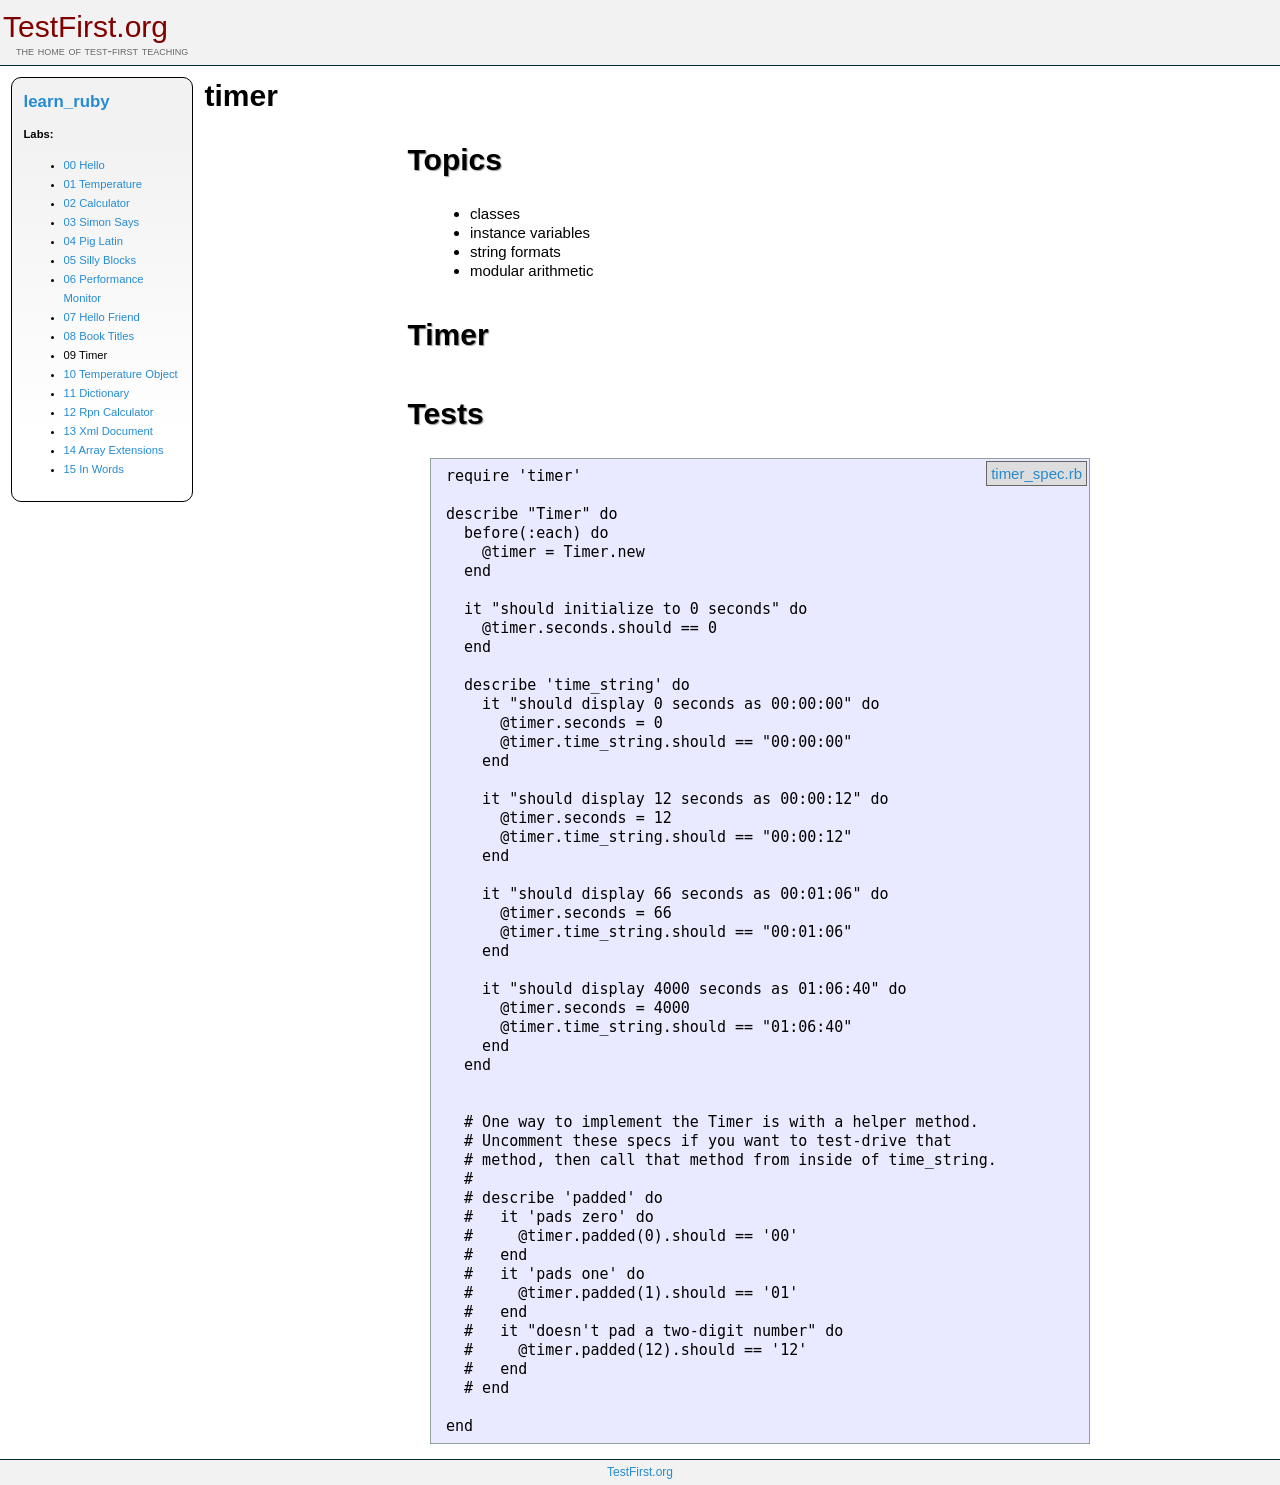
<file: test-first-ruby/09_timer/index.html>
<html>
  <head>
    <title>Test-First Teaching: learn_ruby: timer</title>
    <link href="../assets/style.css" media="screen" rel="stylesheet" type="text/css" />
  </head>
  <body>
    <div class="header">
      <h1><a href="http://testfirst.org">TestFirst.org</a></h1>
      <h2>the home of test-first teaching</h2>
    </div>
    <div class="nav">
      <h2><a href="../index.html">learn_ruby</a></h2>
      <b>Labs:</b>
      <ul>
        <li><a href="../00_hello/index.html">00 Hello</a></li>
        <li><a href="../01_temperature/index.html">01 Temperature</a></li>
        <li><a href="../02_calculator/index.html">02 Calculator</a></li>
        <li><a href="../03_simon_says/index.html">03 Simon Says</a></li>
        <li><a href="../04_pig_latin/index.html">04 Pig Latin</a></li>
        <li><a href="../05_silly_blocks/index.html">05 Silly Blocks</a></li>
        <li><a href="../06_performance_monitor/index.html">06 Performance Monitor</a></li>
        <li><a href="../07_hello_friend/index.html">07 Hello Friend</a></li>
        <li><a href="../08_book_titles/index.html">08 Book Titles</a></li>
        <li>09 Timer</li>
        <li><a href="../10_temperature_object/index.html">10 Temperature Object</a></li>
        <li><a href="../11_dictionary/index.html">11 Dictionary</a></li>
        <li><a href="../12_rpn_calculator/index.html">12 Rpn Calculator</a></li>
        <li><a href="../13_xml_document/index.html">13 Xml Document</a></li>
        <li><a href="../14_array_extensions/index.html">14 Array Extensions</a></li>
        <li><a href="../15_in_words/index.html">15 In Words</a></li>
      </ul>
    </div>
    <h1>timer</h1>
    <div class="content"><div class="rspec_file">  <div class="intro"><h1>Topics</h1>

<ul>
<li>classes</li>
<li>instance variables</li>
<li>string formats</li>
<li>modular arithmetic</li>
</ul>


<h1>Timer</h1>
</div>
  <div class="tests">
    <h1>Tests</h1>
<a class="raw_file" href="timer_spec.rb">timer_spec.rb</a>
    <pre>
require 'timer'

describe &quot;Timer&quot; do
  before(:each) do
    @timer = Timer.new
  end

  it &quot;should initialize to 0 seconds&quot; do
    @timer.seconds.should == 0
  end

  describe 'time_string' do
    it &quot;should display 0 seconds as 00:00:00&quot; do
      @timer.seconds = 0
      @timer.time_string.should == &quot;00:00:00&quot;
    end

    it &quot;should display 12 seconds as 00:00:12&quot; do
      @timer.seconds = 12
      @timer.time_string.should == &quot;00:00:12&quot;
    end

    it &quot;should display 66 seconds as 00:01:06&quot; do
      @timer.seconds = 66
      @timer.time_string.should == &quot;00:01:06&quot;
    end

    it &quot;should display 4000 seconds as 01:06:40&quot; do
      @timer.seconds = 4000
      @timer.time_string.should == &quot;01:06:40&quot;
    end
  end


  # One way to implement the Timer is with a helper method.
  # Uncomment these specs if you want to test-drive that
  # method, then call that method from inside of time_string.
  #
  # describe 'padded' do
  #   it 'pads zero' do
  #     @timer.padded(0).should == '00'
  #   end
  #   it 'pads one' do
  #     @timer.padded(1).should == '01'
  #   end
  #   it &quot;doesn't pad a two-digit number&quot; do
  #     @timer.padded(12).should == '12'
  #   end
  # end

end</pre>
  </div>
</div>
</div>
    <div class="footer"><a href="http://testfirst.org">TestFirst.org</a></div>
  </body>
</html>
</file>
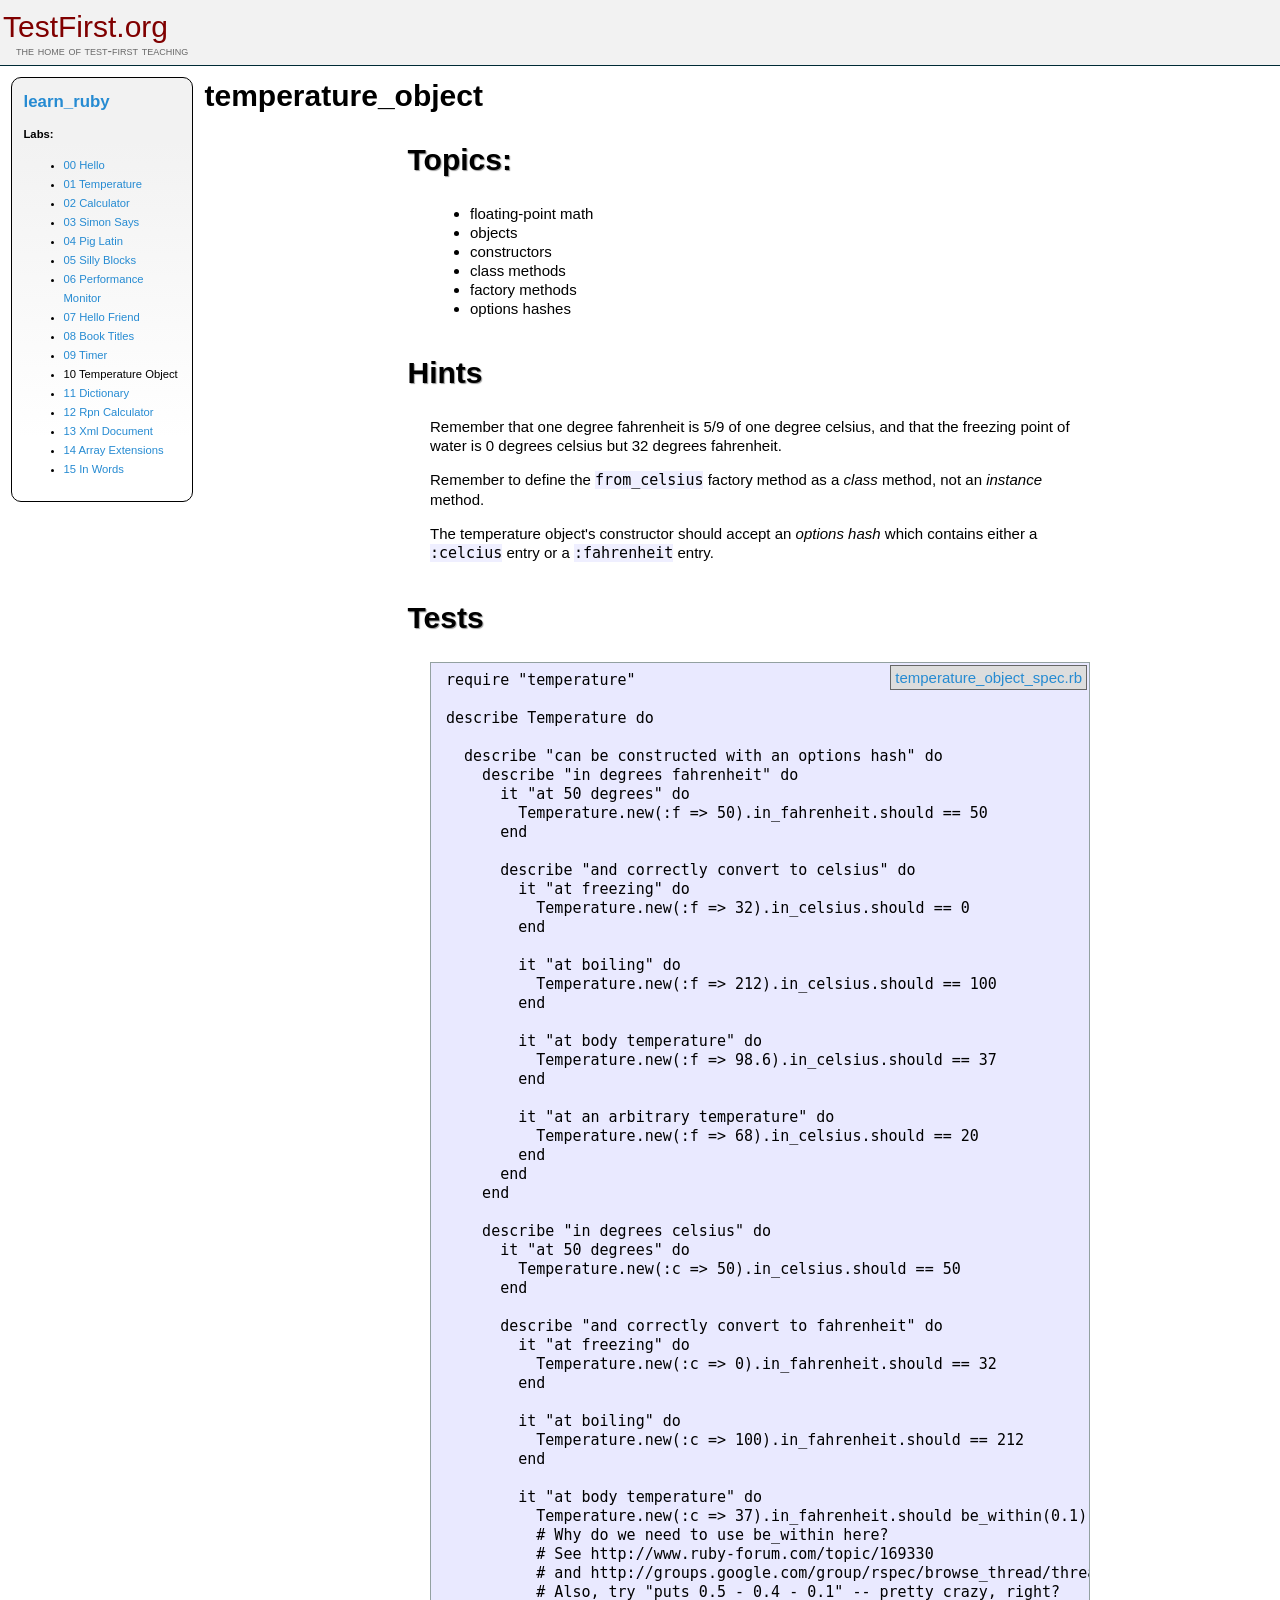
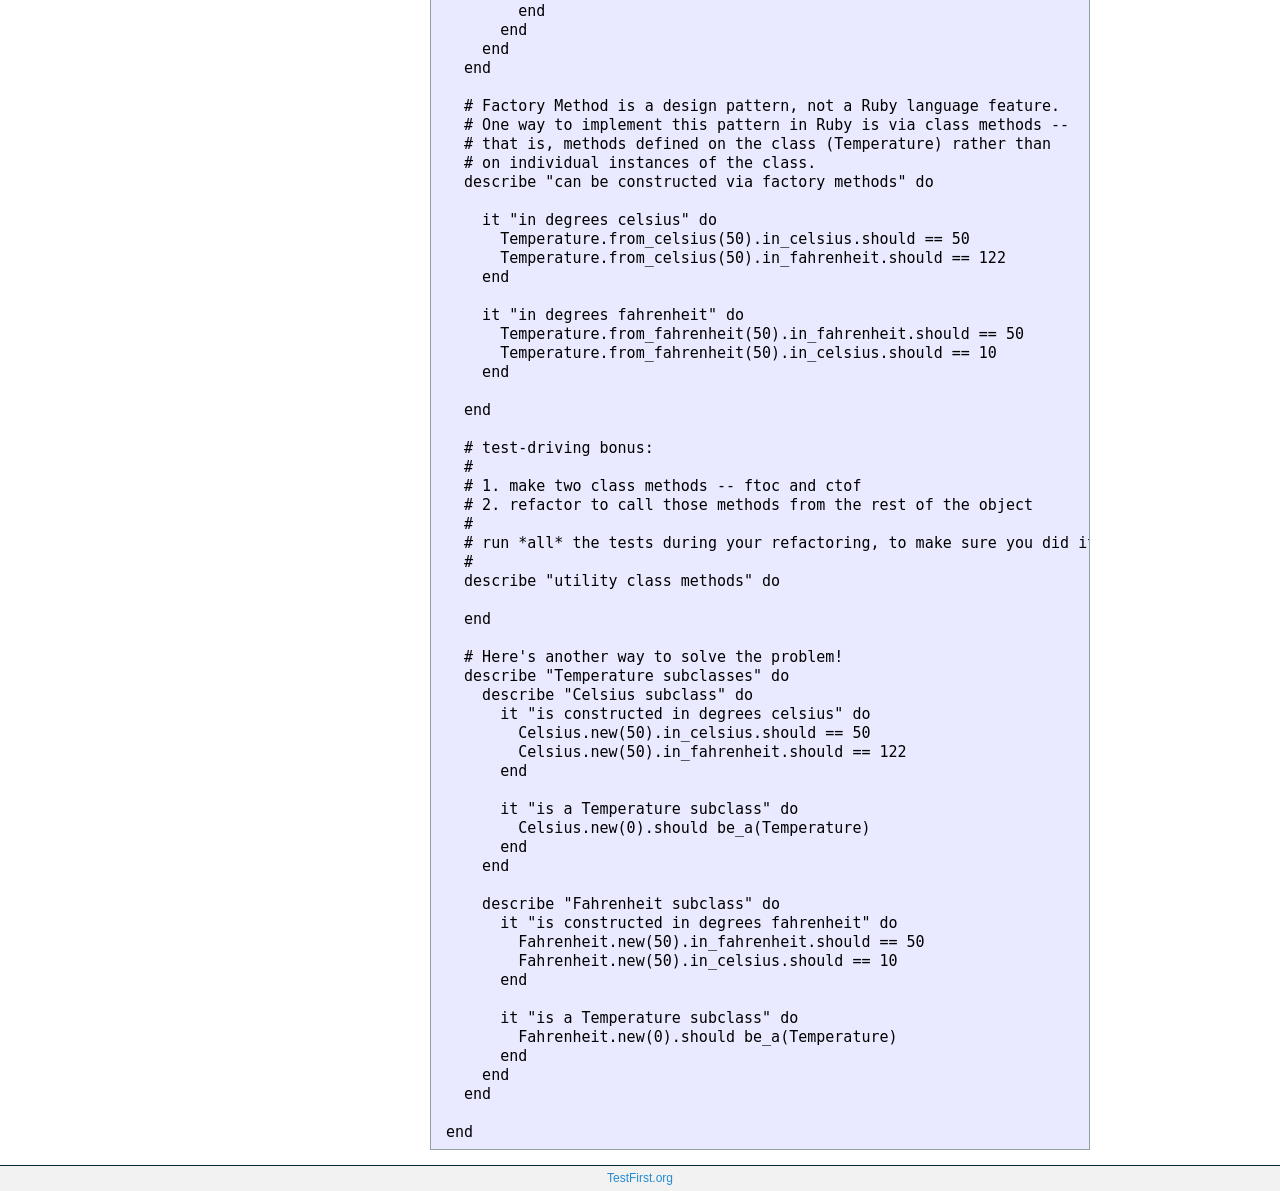
<file: test-first-ruby/10_temperature_object/index.html>
<html>
  <head>
    <title>Test-First Teaching: learn_ruby: temperature_object</title>
    <link href="../assets/style.css" media="screen" rel="stylesheet" type="text/css" />
  </head>
  <body>
    <div class="header">
      <h1><a href="http://testfirst.org">TestFirst.org</a></h1>
      <h2>the home of test-first teaching</h2>
    </div>
    <div class="nav">
      <h2><a href="../index.html">learn_ruby</a></h2>
      <b>Labs:</b>
      <ul>
        <li><a href="../00_hello/index.html">00 Hello</a></li>
        <li><a href="../01_temperature/index.html">01 Temperature</a></li>
        <li><a href="../02_calculator/index.html">02 Calculator</a></li>
        <li><a href="../03_simon_says/index.html">03 Simon Says</a></li>
        <li><a href="../04_pig_latin/index.html">04 Pig Latin</a></li>
        <li><a href="../05_silly_blocks/index.html">05 Silly Blocks</a></li>
        <li><a href="../06_performance_monitor/index.html">06 Performance Monitor</a></li>
        <li><a href="../07_hello_friend/index.html">07 Hello Friend</a></li>
        <li><a href="../08_book_titles/index.html">08 Book Titles</a></li>
        <li><a href="../09_timer/index.html">09 Timer</a></li>
        <li>10 Temperature Object</li>
        <li><a href="../11_dictionary/index.html">11 Dictionary</a></li>
        <li><a href="../12_rpn_calculator/index.html">12 Rpn Calculator</a></li>
        <li><a href="../13_xml_document/index.html">13 Xml Document</a></li>
        <li><a href="../14_array_extensions/index.html">14 Array Extensions</a></li>
        <li><a href="../15_in_words/index.html">15 In Words</a></li>
      </ul>
    </div>
    <h1>temperature_object</h1>
    <div class="content"><div class="rspec_file">  <div class="intro"><h1>Topics:</h1>

<ul>
<li>floating-point math</li>
<li>objects</li>
<li>constructors</li>
<li>class methods</li>
<li>factory methods</li>
<li>options hashes</li>
</ul>


<h1>Hints</h1>

<p>Remember that one degree fahrenheit is 5/9 of one degree celsius, and that the freezing point of water is 0 degrees celsius but 32 degrees fahrenheit.</p>

<p>Remember to define the <code>from_celsius</code> factory method as a <em>class</em> method, not an <em>instance</em> method.</p>

<p>The temperature object's constructor should accept an <em>options hash</em> which contains either a <code>:celcius</code> entry or a <code>:fahrenheit</code> entry.</p>
</div>
  <div class="tests">
    <h1>Tests</h1>
<a class="raw_file" href="temperature_object_spec.rb">temperature_object_spec.rb</a>
    <pre>
require &quot;temperature&quot;

describe Temperature do

  describe &quot;can be constructed with an options hash&quot; do
    describe &quot;in degrees fahrenheit&quot; do
      it &quot;at 50 degrees&quot; do
        Temperature.new(:f =&gt; 50).in_fahrenheit.should == 50
      end

      describe &quot;and correctly convert to celsius&quot; do
        it &quot;at freezing&quot; do
          Temperature.new(:f =&gt; 32).in_celsius.should == 0
        end

        it &quot;at boiling&quot; do
          Temperature.new(:f =&gt; 212).in_celsius.should == 100
        end

        it &quot;at body temperature&quot; do
          Temperature.new(:f =&gt; 98.6).in_celsius.should == 37
        end

        it &quot;at an arbitrary temperature&quot; do
          Temperature.new(:f =&gt; 68).in_celsius.should == 20
        end
      end
    end

    describe &quot;in degrees celsius&quot; do
      it &quot;at 50 degrees&quot; do
        Temperature.new(:c =&gt; 50).in_celsius.should == 50
      end

      describe &quot;and correctly convert to fahrenheit&quot; do
        it &quot;at freezing&quot; do
          Temperature.new(:c =&gt; 0).in_fahrenheit.should == 32
        end

        it &quot;at boiling&quot; do
          Temperature.new(:c =&gt; 100).in_fahrenheit.should == 212
        end

        it &quot;at body temperature&quot; do
          Temperature.new(:c =&gt; 37).in_fahrenheit.should be_within(0.1).of(98.6)
          # Why do we need to use be_within here?
          # See http://www.ruby-forum.com/topic/169330
          # and http://groups.google.com/group/rspec/browse_thread/thread/f3ebbe3c313202bb
          # Also, try &quot;puts 0.5 - 0.4 - 0.1&quot; -- pretty crazy, right?
        end
      end
    end
  end

  # Factory Method is a design pattern, not a Ruby language feature.
  # One way to implement this pattern in Ruby is via class methods --
  # that is, methods defined on the class (Temperature) rather than
  # on individual instances of the class.
  describe &quot;can be constructed via factory methods&quot; do

    it &quot;in degrees celsius&quot; do
      Temperature.from_celsius(50).in_celsius.should == 50
      Temperature.from_celsius(50).in_fahrenheit.should == 122
    end

    it &quot;in degrees fahrenheit&quot; do
      Temperature.from_fahrenheit(50).in_fahrenheit.should == 50
      Temperature.from_fahrenheit(50).in_celsius.should == 10
    end

  end

  # test-driving bonus:
  #
  # 1. make two class methods -- ftoc and ctof
  # 2. refactor to call those methods from the rest of the object
  #
  # run *all* the tests during your refactoring, to make sure you did it right
  #
  describe &quot;utility class methods&quot; do

  end

  # Here's another way to solve the problem!
  describe &quot;Temperature subclasses&quot; do
    describe &quot;Celsius subclass&quot; do
      it &quot;is constructed in degrees celsius&quot; do
        Celsius.new(50).in_celsius.should == 50
        Celsius.new(50).in_fahrenheit.should == 122
      end

      it &quot;is a Temperature subclass&quot; do
        Celsius.new(0).should be_a(Temperature)
      end
    end

    describe &quot;Fahrenheit subclass&quot; do
      it &quot;is constructed in degrees fahrenheit&quot; do
        Fahrenheit.new(50).in_fahrenheit.should == 50
        Fahrenheit.new(50).in_celsius.should == 10
      end

      it &quot;is a Temperature subclass&quot; do
        Fahrenheit.new(0).should be_a(Temperature)
      end
    end
  end

end</pre>
  </div>
</div>
</div>
    <div class="footer"><a href="http://testfirst.org">TestFirst.org</a></div>
  </body>
</html>
</file>
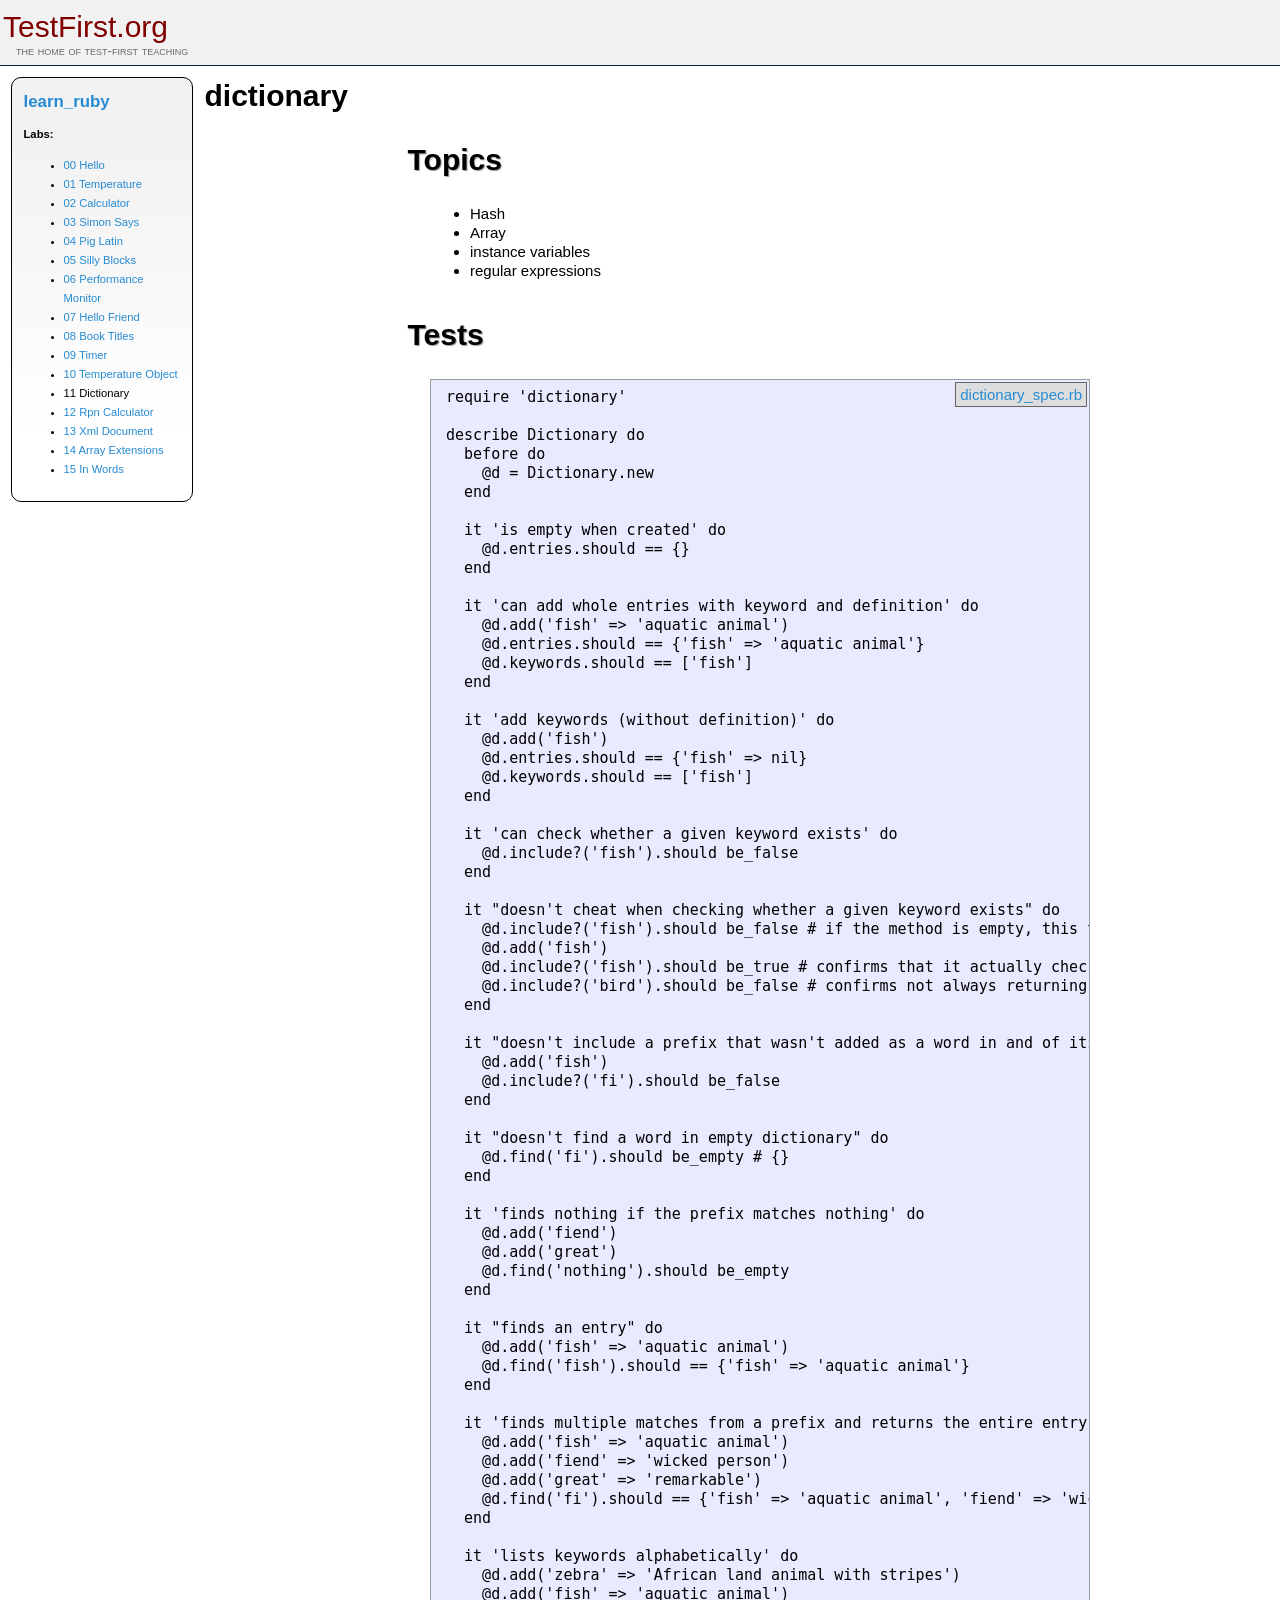
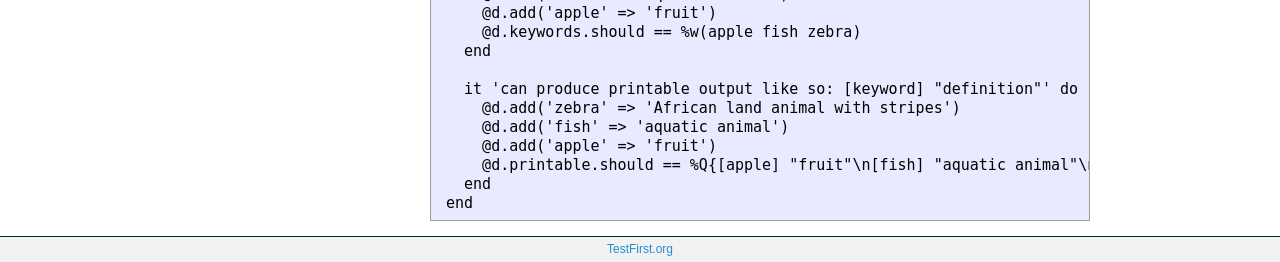
<file: test-first-ruby/11_dictionary/index.html>
<html>
  <head>
    <title>Test-First Teaching: learn_ruby: dictionary</title>
    <link href="../assets/style.css" media="screen" rel="stylesheet" type="text/css" />
  </head>
  <body>
    <div class="header">
      <h1><a href="http://testfirst.org">TestFirst.org</a></h1>
      <h2>the home of test-first teaching</h2>
    </div>
    <div class="nav">
      <h2><a href="../index.html">learn_ruby</a></h2>
      <b>Labs:</b>
      <ul>
        <li><a href="../00_hello/index.html">00 Hello</a></li>
        <li><a href="../01_temperature/index.html">01 Temperature</a></li>
        <li><a href="../02_calculator/index.html">02 Calculator</a></li>
        <li><a href="../03_simon_says/index.html">03 Simon Says</a></li>
        <li><a href="../04_pig_latin/index.html">04 Pig Latin</a></li>
        <li><a href="../05_silly_blocks/index.html">05 Silly Blocks</a></li>
        <li><a href="../06_performance_monitor/index.html">06 Performance Monitor</a></li>
        <li><a href="../07_hello_friend/index.html">07 Hello Friend</a></li>
        <li><a href="../08_book_titles/index.html">08 Book Titles</a></li>
        <li><a href="../09_timer/index.html">09 Timer</a></li>
        <li><a href="../10_temperature_object/index.html">10 Temperature Object</a></li>
        <li>11 Dictionary</li>
        <li><a href="../12_rpn_calculator/index.html">12 Rpn Calculator</a></li>
        <li><a href="../13_xml_document/index.html">13 Xml Document</a></li>
        <li><a href="../14_array_extensions/index.html">14 Array Extensions</a></li>
        <li><a href="../15_in_words/index.html">15 In Words</a></li>
      </ul>
    </div>
    <h1>dictionary</h1>
    <div class="content"><div class="rspec_file">  <div class="intro"><h1>Topics</h1>

<ul>
<li>Hash</li>
<li>Array</li>
<li>instance variables</li>
<li>regular expressions</li>
</ul>

</div>
  <div class="tests">
    <h1>Tests</h1>
<a class="raw_file" href="dictionary_spec.rb">dictionary_spec.rb</a>
    <pre>
require 'dictionary'

describe Dictionary do
  before do
    @d = Dictionary.new
  end

  it 'is empty when created' do
    @d.entries.should == {}
  end

  it 'can add whole entries with keyword and definition' do
    @d.add('fish' =&gt; 'aquatic animal')
    @d.entries.should == {'fish' =&gt; 'aquatic animal'}
    @d.keywords.should == ['fish']
  end

  it 'add keywords (without definition)' do
    @d.add('fish')
    @d.entries.should == {'fish' =&gt; nil}
    @d.keywords.should == ['fish']
  end

  it 'can check whether a given keyword exists' do
    @d.include?('fish').should be_false
  end

  it &quot;doesn't cheat when checking whether a given keyword exists&quot; do
    @d.include?('fish').should be_false # if the method is empty, this test passes with nil returned
    @d.add('fish')
    @d.include?('fish').should be_true # confirms that it actually checks
    @d.include?('bird').should be_false # confirms not always returning true after add
  end

  it &quot;doesn't include a prefix that wasn't added as a word in and of itself&quot; do
    @d.add('fish')
    @d.include?('fi').should be_false
  end

  it &quot;doesn't find a word in empty dictionary&quot; do
    @d.find('fi').should be_empty # {}
  end

  it 'finds nothing if the prefix matches nothing' do
    @d.add('fiend')
    @d.add('great')
    @d.find('nothing').should be_empty
  end

  it &quot;finds an entry&quot; do
    @d.add('fish' =&gt; 'aquatic animal')
    @d.find('fish').should == {'fish' =&gt; 'aquatic animal'}
  end

  it 'finds multiple matches from a prefix and returns the entire entry (keyword + definition)' do
    @d.add('fish' =&gt; 'aquatic animal')
    @d.add('fiend' =&gt; 'wicked person')
    @d.add('great' =&gt; 'remarkable')
    @d.find('fi').should == {'fish' =&gt; 'aquatic animal', 'fiend' =&gt; 'wicked person'}
  end

  it 'lists keywords alphabetically' do
    @d.add('zebra' =&gt; 'African land animal with stripes')
    @d.add('fish' =&gt; 'aquatic animal')
    @d.add('apple' =&gt; 'fruit')
    @d.keywords.should == %w(apple fish zebra)
  end

  it 'can produce printable output like so: [keyword] &quot;definition&quot;' do
    @d.add('zebra' =&gt; 'African land animal with stripes')
    @d.add('fish' =&gt; 'aquatic animal')
    @d.add('apple' =&gt; 'fruit')
    @d.printable.should == %Q{[apple] &quot;fruit&quot;\n[fish] &quot;aquatic animal&quot;\n[zebra] &quot;African land animal with stripes&quot;}
  end
end</pre>
  </div>
</div>
</div>
    <div class="footer"><a href="http://testfirst.org">TestFirst.org</a></div>
  </body>
</html>
</file>
<file: etch-a-sketch/style.css>
.container {
	text-align: center;
}

#nav {
	text-align: center;
}


.cell {
	width: 20px;
	height: 20px;
	display: inline-block;
	margin: 0px;
	border:1px solid black;
	vertical-align: top;
}

.highlight {
	background-color: gray;
}

.row {
	margin:0px;
}

button {
	margin-top: 25px;
	margin-bottom: 50px;
	margin-right: 10px;
	margin-left: 10px;
}
</file>
<file: google-homepage/style.css>
.top-nav-bar {
	float: right;
	min-width: 238px;
	margin-top: 4px;
	text-align: right;
	padding-right: 30px;
	padding-left: 30px;
}

.nav-text {
	display: inline-block;
}

.nav-text a {
	margin-left: 10px;
	display: inline-block;
	font-family: Arial;
	text-decoration: none;
	font-size: 13px;
	color: #222;
}

.nav-text a:hover {
	text-decoration: underline;
}

.nav-icon {
	display: inline-block;
}

.nav-grid-icon:hover {
	opacity: 1;
}

.nav-grid {
	height: 20px;
	width: 20px;
	opacity: 0.6;
	text-decoration:none;
	display:inline-block;
	position: relative;
	top: 5px;
	margin-left: 17px;
	background: url('images/googlesprite.png');
}

.nav-grid-icon {
	background-position: -332px -58px;
}

.btn-signin {
	color: #fff;
	text-decoration:none;
	background-color: #4285f4;
	border: 1px solid #4285f4;
	padding: 8px 12px;
	border-radius: 2px;
	font-family: Arial;
	font-size: 13px;
	margin-left: 17px;
	font-weight: 600;
}

.content {
	font-family: Arial;
	display: block;
	text-align: center;
}

.logo {
	border: 1px solid white;
	display:block;
	margin-bottom: 0px;
}

div > img {
	height:95px;
	width: 269px;
	margin: 190px auto 0px;
	display: block;
}

.search {
	margin-top:25px;
}

.form-search {
	display:block;
	text-align: center;
}

.form-search input {
	width: 575px;
	line-height: 25px;
	margin: 0px auto 15px;
	border: 1px solid #ccc;
	font-size: 16px;
	padding-left: 8px;

}

.form-search input:hover {
	border-color: #aaa;
}

.form-search input:focus {
	border: 1px solid #4259f4;
	outline:none;
}

.form-btn button {
	height: 29px;
	line-height: 27px;
	background: linear-gradient(#f5f5f5, #f1f1f1);
	border-radius: 2px;
	border: 1px solid #ddd;
	font-family: Arial;
	font-weight: bold;
	text-decoration:none;
	color: #444;
}

.form-btn button:hover {
    box-shadow: 0 1px 1px -1px #aaa;
    border: 1px solid #ccc;
    color: #333;

}

footer {
	display:block;
	position: absolute;
	bottom: 0px;
	width: 100%;
	background-color: #f0f0f0;
	border-top: 1px solid #ddd;
	padding: 12px;
}

footer a {
	text-decoration: none;
	font-family:Arial;
	font-size: 13px;
	color: #555;
	padding: 12px 14px;
}

.footer-left {
	display: inline-block;
	float: left;
}

.footer-right {
	display: inline-block;
	float: right;
	text-align: right;
}

footer a:hover {
	text-decoration: underline;
}
</file>
<file: test-first-ruby/assets/style.css>
/* Solarized Palette http://ethanschoonover.com/solarized */
/* Font Stacks http://www.artsiteframework.com/guide/fontstacks.php */
body {
  background-color: white;
  font-family: Optima, Candara, "Trebuchet MS", sans-serif;
  margin: 0px;
  font-size: 15px;
  line-height: 19px; }

a, a:visited {
  color: #268bd2; }

a:hover {
  text-decoration: underline; }

a {
  text-decoration: none; }

.content {
  padding: 0 2em 0 18em;
  min-height: 30em;
  min-width: 20em;
  max-width: 44em;
  margin: 1em auto; }
  .content h1, .content h2, .content h3 {
    font-family: "Lucida Sans", "Lucida Grande", "Lucida Sans Unicode", Verdana, sans-serif;
    margin-left: -1em; }
  .content h1 {
    text-shadow: #999 1px 1px 1px;
    padding: .5em .25em;
    margin-top: 1em; }
  .content h2 {
    margin-top: 1em;
    border-bottom: #268bd2 1px dotted; }
  .content pre {
    overflow-x: auto; }

.header, .footer {
  font-size: 80%;
  padding: .25em;
  background-color: #f2f2f2; }

.header {
  border-bottom: 1px solid #002b36;
  text-align: left; }
  .header h1 {
    color: #800000;
    margin: 0 0 -8px 0;
    padding: 0;
    font: 30px/48px Optima, Candara, "Trebuchet MS", sans-serif;
    letter-spacing: 0; }
  .header h2 {
    margin: 0 0 4px 13px;
    padding: 0;
    font: 10pt Optima, Candara, "Trebuchet MS", sans-serif;
    color: #686868;
    letter-spacing: 0;
    font-variant: small-caps; }
  .header a, .header a:visited {
    color: #800000;
    text-decoration: none; }
  .header a:hover {
    color: #37030B;
    text-decoration: none; }

.footer {
  border-top: 1px solid #002b36;
  text-align: center; }

.nav {
  float: left;
  margin: 1em;
  padding: 0 1em 1em;
  width: 14em;
  font-size: 75%; }

.nav {
  background: -webkit-gradient(linear, left bottom, left top, color-stop(0.15, white), color-stop(0.85, #f2f2f2));
  background: -moz-linear-gradient(center bottom, white 15%, #f2f2f2 85%);
  -moz-border-radius: 10px;
  border-radius: 10px;
  border: 1px solid black; }

.rspec_file > .tests {
  position: relative; }
  .rspec_file > .tests a.raw_file {
    float: right;
    position: absolute;
    right: 0;
    padding: 2px 4px;
    margin: 3px;
    border: 1px solid #666;
    background: #ddd; }

pre {
  font-family: "Lucida Sans Typewriter Regular", "lucida console", monaco, "andale mono", "bitstream vera sans mono", consolas, "DejaVu Sans Mono", Courier, "Courier New", monospace;
  background-color: #e9e9ff;
  padding: .5em 1em;
  border: 1px solid #93a1a1; }

code {
  font-family: "Lucida Sans Typewriter Regular", "lucida console", monaco, "andale mono", "bitstream vera sans mono", consolas, "DejaVu Sans Mono", Courier, "Courier New", monospace;
  background-color: #efefff; }

pre > code {
  background-color: #e9e9ff; }

li > p:nth-child(0) {
  margin: 0; }

ul li ul li {
  margin-top: .1em;
  margin-bottom: 1em; }
</file>
